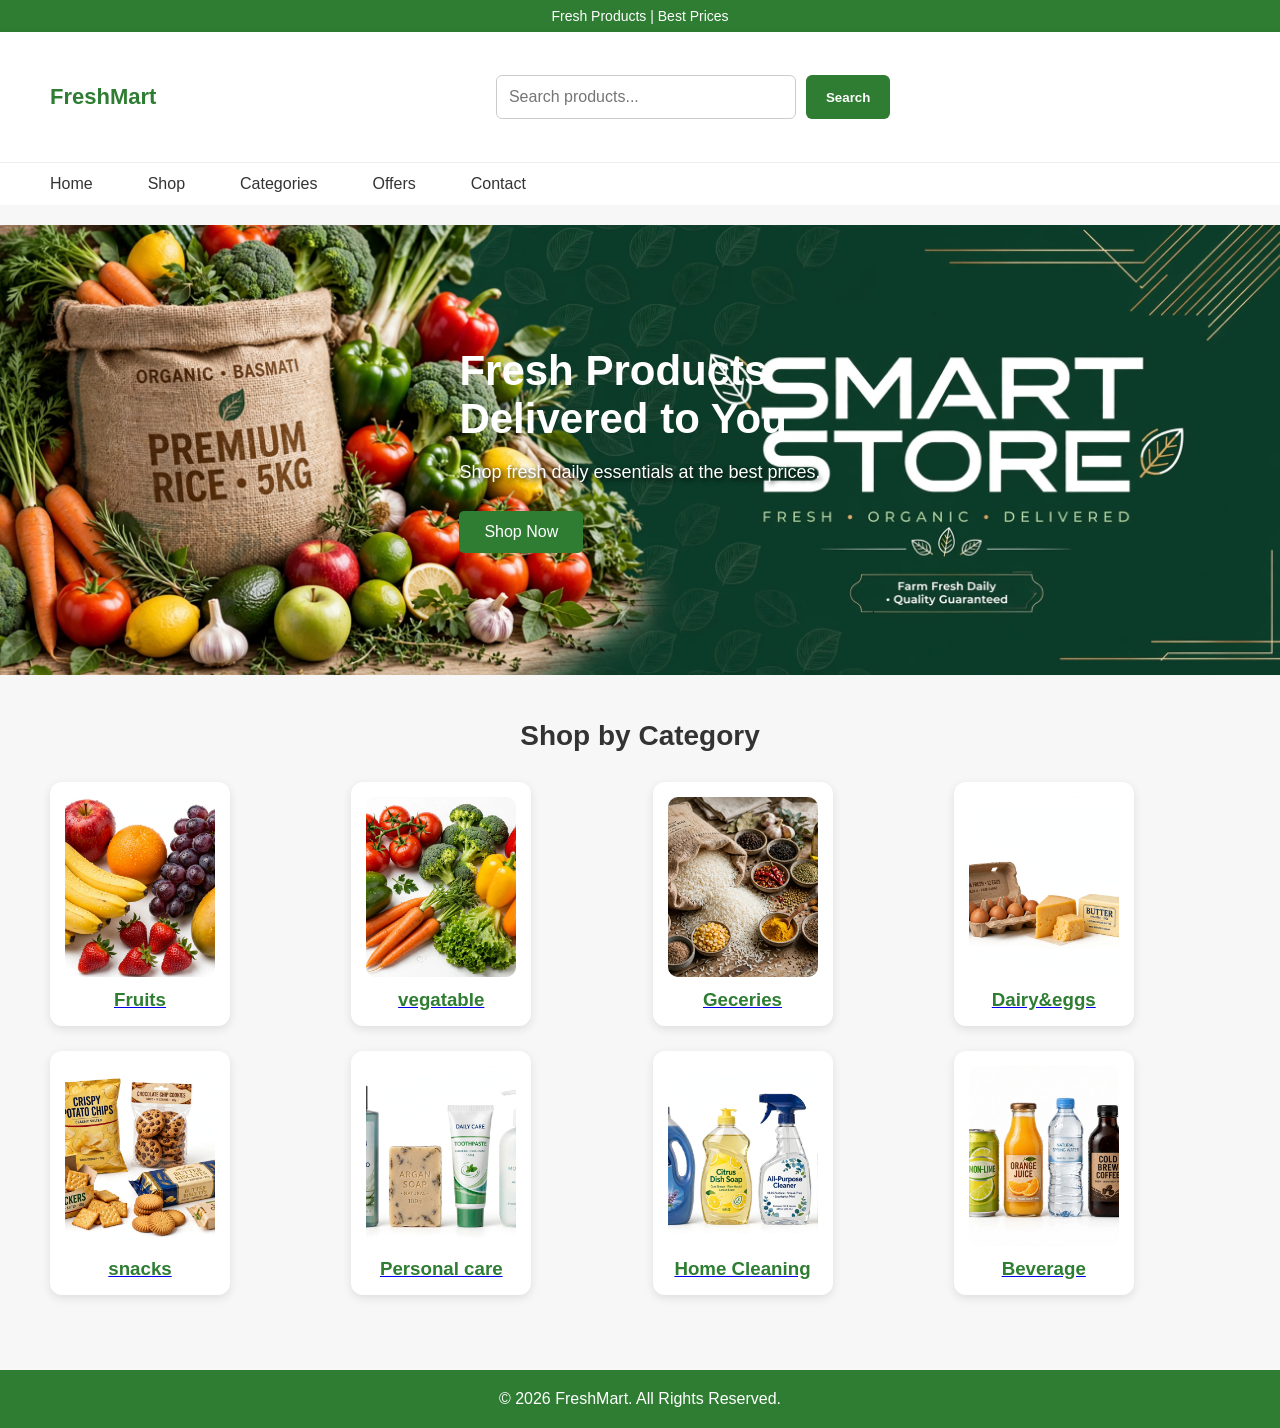
<file: index.html>
<!DOCTYPE html>
<html lang="en">

<head>
    <meta charset="UTF-8">
    <meta name="viewport" content="width=device-width, initial-scale=1.0">

    <title>FreshMart - Supermarket</title>

    <!-- CSS -->
    <link rel="stylesheet" href="style.css">
</head>

<body>

    <!-- Top Green Bar -->
    <div class="top-bar">
        Fresh Products | Best Prices
    </div>


    <!-- Header -->
    <header class="header">

        <div class="logo">
            FreshMart
        </div>

        <!-- Search -->
        <div class="search-box">
            <input type="text"
                   id="searchInput"
                   placeholder="Search products...">

            <button onclick="searchProduct()">
                Search
            </button>
        </div>

    </header>


    <!-- Navigation -->
    <nav class="navbar">

        <a href="index.html">Home</a>

        <a href="shop.html">Shop</a>

        <a href="product.html">Categories</a>

        <a href="offers.html">Offers</a>

        <a href="contact.html">Contact</a>

    </nav>


    <!-- Search Result -->
    <div id="searchResult"></div>


    <!-- Hero Section -->
    <section class="hero">

        <div class="hero-content">

            <h1>
                Fresh Products<br>
                Delivered to You
            </h1>

            <p>
                Shop fresh daily
                 essentials
                at the best prices.
            </p>

            <a href="shop.html" class="shop-btn">
                Shop Now
            </a>

        </div>

    </section>


    <!-- Shop By Category -->
    <section class="categories">
 <h2>
            Shop by Category
        </h2>
        <div class="category-container">

            <!-- Fruits -->
            <a href="fruits.html" class="category-card">

                <img src="./fruits.jpg"
                     alt="Fruits">

                <h3>Fruits</h3>

            </a>


            <!-- Vegetables -->
            <a href="vegatable.html" class="category-card">

                <img src="./veg.jpg"
                     alt="Vegetables">

                <h3>vegatable</h3>

            </a>


            <!-- Grocery -->
            <a   href="geoceries.html" class="category-card">

                <img src="./geoceries.jpg"
                     alt="Grocery">

                <h3>Geceries</h3>

            </a>


            <!-- Dairy -->
            <a href="dairyproducts.html"     class="category-card">

                <img src="./dairyprounts.jpg"
                     alt="Dairy Products">

                <h3>Dairy&eggs</h3>

            </a>
            <a  href="snacks.html" class="category-card">

                <img src="./snacks.jpg"
                     alt="kittchen Products">

                <h3>snacks</h3>

            </a>
            <a href="personalcare.html" class="category-card">

                <img src="./personal care.jpg"
                     alt="kittchen Products">

                <h3>Personal care</h3>

            </a>
            <a href="homecleaning.html" class="category-card">

                <img src="./home.jpg"
                     alt="kittchen Products">

                <h3>Home Cleaning</h3>

            </a>
            <a href="beverage.html" class="category-card">

                <img src="beverage.jpg"
                     alt="kittchen Products">

                <h3>Beverage</h3>

            </a>

        </div>


    </section>
    



    <!-- Footer -->
    <footer class="footer">

        <p>
            © 2026 FreshMart. All Rights Reserved.
        </p>

    </footer>


    <!-- JavaScript -->
    <script src="script.js"></script>

</body>

</html>
</file>
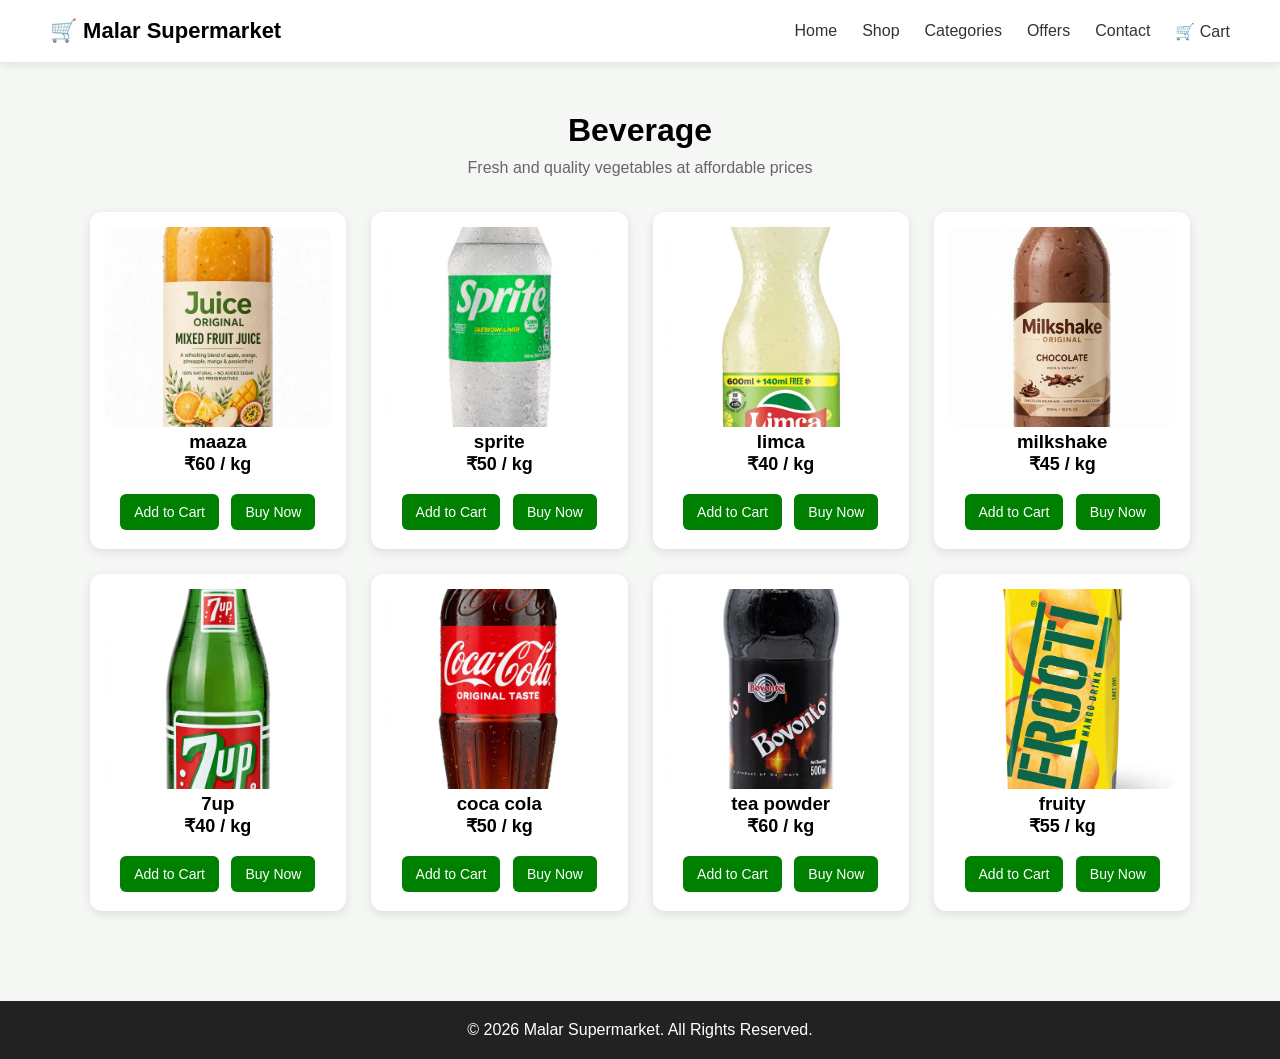
<file: beverage.html>
<!DOCTYPE html>
<html lang="en">

<head>
    <meta charset="UTF-8">
    <meta name="viewport" content="width=device-width, initial-scale=1.0">

    <title>Vegetables - Malar Supermarket</title>

    <link rel="stylesheet" href="vegatable.css">
</head>

<body>

    <!-- Navbar -->
    <header class="header">

        <div class="logo">
            🛒 Malar Supermarket
        </div>

        <nav>
            <a href="index.html">Home</a>
            <a href="shop.html">Shop</a>
            <a href="product.html">Categories</a>
            <a href="offers.html">Offers</a>
            <a href="contact.html">Contact</a>
            <a href="cart.html">🛒 Cart</a>
        </nav>

    </header>


    <!-- Page Title -->
    <section class="vegetable-section">

        <h1>Beverage
        </h1>

        <p class="subtitle">
            Fresh and quality vegetables at affordable prices
        </p>


        <!-- Products -->
        <div class="product-container">


            <!-- Carrot -->
            <div class="product-card">

                <img src="./maasa.jpg" alt="Carrot">

                <h3>maaza</h3>

                <p class="price">₹60 / kg</p>

                <button onclick="addToCart(this)">
                    Add to Cart
                </button>

                <button onclick="buyNow(this)">
                    Buy Now
                </button>

            </div>


            <!-- Tomato -->
            <div class="product-card">

                <img src="./sprite.jpg" alt="Tomato">

                <h3>sprite</h3>

                <p class="price">₹50 / kg</p>

                <button onclick="addToCart(this)">
                    Add to Cart
                </button>

                <button onclick="buyNow(this)">
                    Buy Now
                </button>

            </div>


            <!-- Potato -->
            <div class="product-card">

                <img src="./limca.jpg" alt="Potato">

                <h3>limca</h3>

                <p class="price">₹40 / kg</p>

                <button onclick="addToCart(this)">
                    Add to Cart
                </button>

                <button onclick="buyNow(this)">
                    Buy Now
                </button>

            </div>


            <!-- Onion -->
            <div class="product-card">

                <img src="./milkshake.jpg" alt="Onion">

                <h3>milkshake</h3>

                <p class="price">₹45 / kg</p>

                <button onclick="addToCart(this)">
                    Add to Cart
                </button>

                <button onclick="buyNow(this)">
                    Buy Now
                </button>

            </div>


            <!-- Cabbage -->
            <div class="product-card">

                <img src="./7up.jpg" alt="Cabbage">

                <h3>7up</h3>

                <p class="price">₹40 / kg</p>

                <button onclick="addToCart(this)">
                    Add to Cart
                </button>

                <button onclick="buyNow(this)">
                    Buy Now
                </button>

            </div>


            <!-- Brinjal -->
            <div class="product-card">

                <img src="./coco.jpg" alt="Brinjal">

                <h3>coca cola</h3>

                <p class="price">₹50 / kg</p>

                <button onclick="addToCart(this)">
                    Add to Cart
                </button>

                <button onclick="buyNow(this)">
                    Buy Now
                </button>

            </div>


            <!-- Lady's Finger -->
            <div class="product-card">

                <img src="./bovon.jpg" alt="Lady's Finger">

                <h3>tea powder</h3>

                <p class="price">₹60 / kg</p>

                <button onclick="addToCart(this)">
                    Add to Cart
                </button>

                <button onclick="buyNow(this)">
                    Buy Now
                </button>

            </div>


            <!-- Cauliflower -->
            <div class="product-card">

                <img src="./froot.jpg" alt="Cauliflower">

                <h3>fruity</h3>

                <p class="price">₹55 / kg</p>

                <button onclick="addToCart(this)">
                    Add to Cart
                </button>

                <button onclick="buyNow(this)">
                    Buy Now
                </button>

            </div>

        </div>

    </section>


    <!-- Footer -->
    <footer>
        <p>© 2026 Malar Supermarket. All Rights Reserved.</p>
    </footer>


    <!-- JavaScript -->
    <script src="script.js"></script>

</body>
</html>
</file>
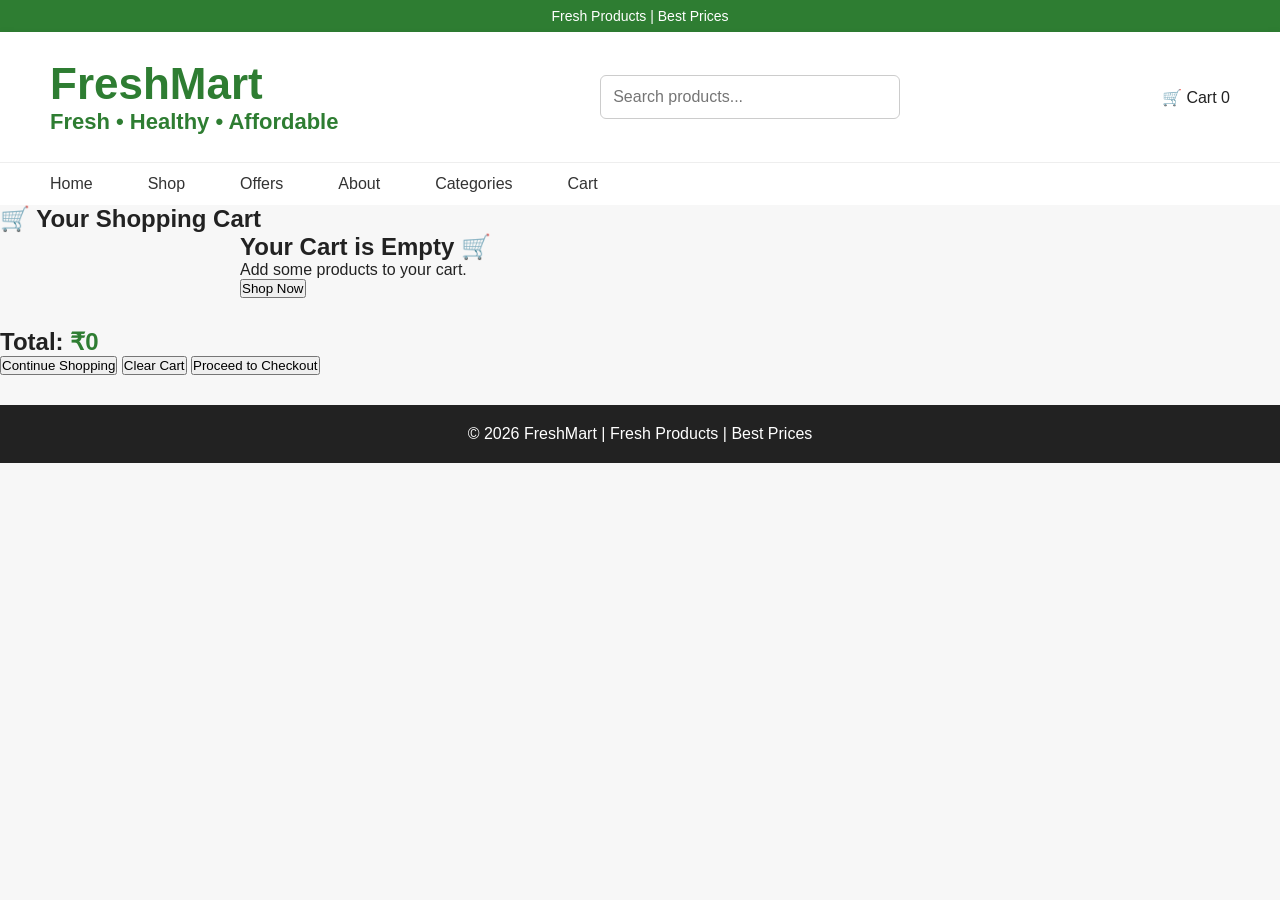
<file: cart.html>
<!DOCTYPE html>
<html lang="en">

<head>

    <meta charset="UTF-8">

    <meta name="viewport"
          content="width=device-width, initial-scale=1.0">

    <title>Cart - FreshMart</title>

    <link rel="stylesheet"
          href="style.css">

</head>


<body>


    <!-- TOP BAR -->

    <div class="top-bar">
        Fresh Products | Best Prices
    </div>



    <!-- HEADER -->

    <header class="header">

        <div class="logo">

            <h1>FreshMart</h1>

            <p>Fresh • Healthy • Affordable</p>

        </div>


        <div class="search-box">

            <input
                type="text"
                id="searchInput"
                placeholder="Search products..."
                onkeyup="searchProducts()">

        </div>


        <div class="cart-icon">

            🛒 Cart
            <span id="cartCount">0</span>

        </div>

    </header>



    <!-- NAVIGATION -->

    <nav class="navbar">

        <a href="index.html">Home</a>

        <a href="shop.html">Shop</a>

        <a href="offers.html">Offers</a>

        <a href="about.html">About</a>

        <a href="product.html">Categories</a>

        <a href="cart.html">Cart</a>

    </nav>



    <!-- CART SECTION -->

    <section class="cart-section">

        <h2>🛒 Your Shopping Cart</h2>


        <!-- PRODUCTS WILL COME HERE -->

        <div id="cartItems">

        </div>


        <!-- CART SUMMARY -->

        <div class="cart-summary">

            <h2>
                Total:
                <span id="cartTotal">₹0</span>
            </h2>


            <div class="cart-buttons">

                <button
                    onclick="shopNow()"
                    class="continue-shopping">

                    Continue Shopping

                </button>


                <button
                    onclick="clearCart()"
                    class="clear-cart">

                    Clear Cart

                </button>


                <button
                    onclick="checkout()"
                    class="checkout-btn">

                    Proceed to Checkout

                </button>

            </div>

        </div>

    </section>



    <!-- FOOTER -->

    <footer>

        <p>
            © 2026 FreshMart | Fresh Products | Best Prices
        </p>

    </footer>



    <!-- JAVASCRIPT -->

    <script src="script.js"></script>


</body>

</html>
</file>
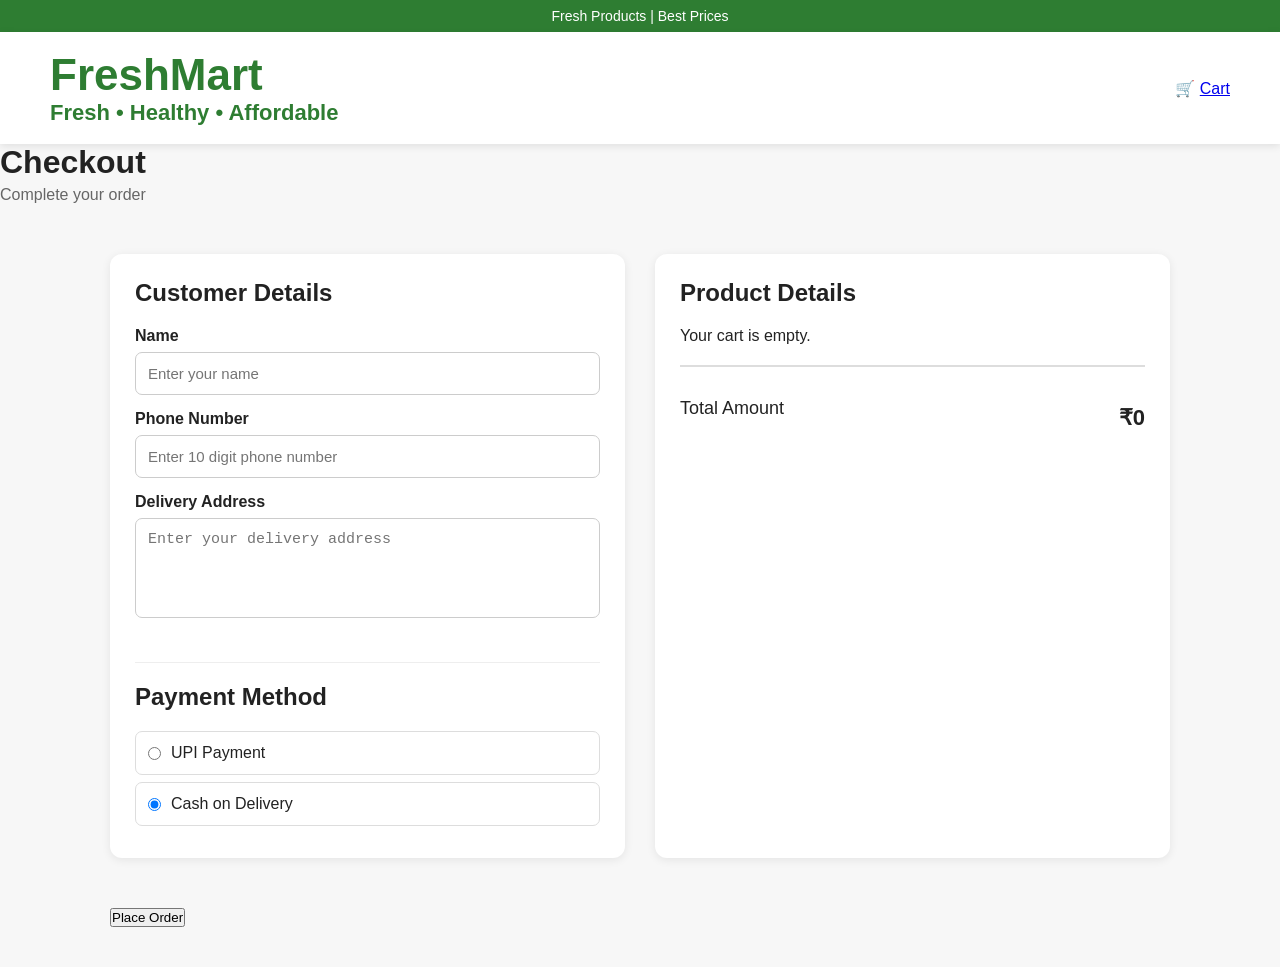
<file: checkout.html>
<!DOCTYPE html>
<html lang="en">

<head>

    <meta charset="UTF-8">

    <meta name="viewport"
          content="width=device-width, initial-scale=1.0">

    <title>Checkout - FreshMart</title>

    <link rel="stylesheet"
          href="style.css">

</head>

<body>

    <!-- TOP BAR -->
    <div class="top-bar">
        Fresh Products | Best Prices
    </div>


    <!-- HEADER -->
    <header class="header">

        <div class="logo">

            <h1>FreshMart</h1>

            <p>
                Fresh • Healthy • Affordable
            </p>

        </div>

        <div class="cart-link">

            🛒 <a href="cart.html">Cart</a>

        </div>

    </header>


    <!-- CHECKOUT TITLE -->
    <div class="checkout-title">

        <h1>Checkout</h1>

        <p>
            Complete your order
        </p>

    </div>


    <!-- CHECKOUT CONTAINER -->
    <div class="checkout-container">


        <!-- CUSTOMER DETAILS -->
        <div class="customer-details">

            <h2>
                Customer Details
            </h2>


            <!-- NAME -->
            <label for="customerName">
                Name
            </label>

            <input
                type="text"
                id="customerName"
                placeholder="Enter your name"
            >


            <!-- PHONE -->
            <label for="customerPhone">
                Phone Number
            </label>

            <input
                type="tel"
                id="customerPhone"
                placeholder="Enter 10 digit phone number"
                maxlength="10"
            >


            <!-- ADDRESS -->
            <label for="customerAddress">
                Delivery Address
            </label>

            <textarea
                id="customerAddress"
                placeholder="Enter your delivery address"
            ></textarea>


            <!-- PAYMENT -->
            <h2 class="payment-title">
                Payment Method
            </h2>


            <!-- UPI -->
            <label class="payment-option">

                <input
                    type="radio"
                    name="paymentMethod"
                    value="UPI"
                    onclick="showUPI()"
                >

                <span>
                    UPI Payment
                </span>

            </label>


            <!-- COD -->
            <label class="payment-option">

                <input
                    type="radio"
                    name="paymentMethod"
                    value="Cash on Delivery"
                    onclick="hideUPI()"
                    checked
                >

                <span>
                    Cash on Delivery
                </span>

            </label>


            <!-- UPI ID -->
            <div
                id="upiSection"
                class="upi-section"
                style="display: none;"
            >

                <label for="upiId">
                    UPI ID
                </label>

                <input
                    type="text"
                    id="upiId"
                    placeholder="example@upi"
                >

                <p class="upi-note">
                    Enter your UPI ID for payment.
                </p>

            </div>

        </div>


        <!-- ORDER SUMMARY -->
        <div class="order-summary">

            <h2>
                Product Details
            </h2>


            <div id="checkoutItems">
                <!-- Products displayed by JavaScript -->
            </div>


            <!-- TOTAL -->
            <div class="checkout-total-box">

                <span>
                    Total Amount
                </span>

                <strong id="checkoutTotal">
                    ₹0
                </strong>

            </div>

        </div>

    </div>


    <!-- PLACE ORDER -->
    <div class="place-order-section">

        <button
            type="button"
            onclick="placeOrder()"
        >
            Place Order
        </button>

    </div>


    <!-- JAVASCRIPT -->
    <script src="./script.js"></script>

</body>

</html>
</file>
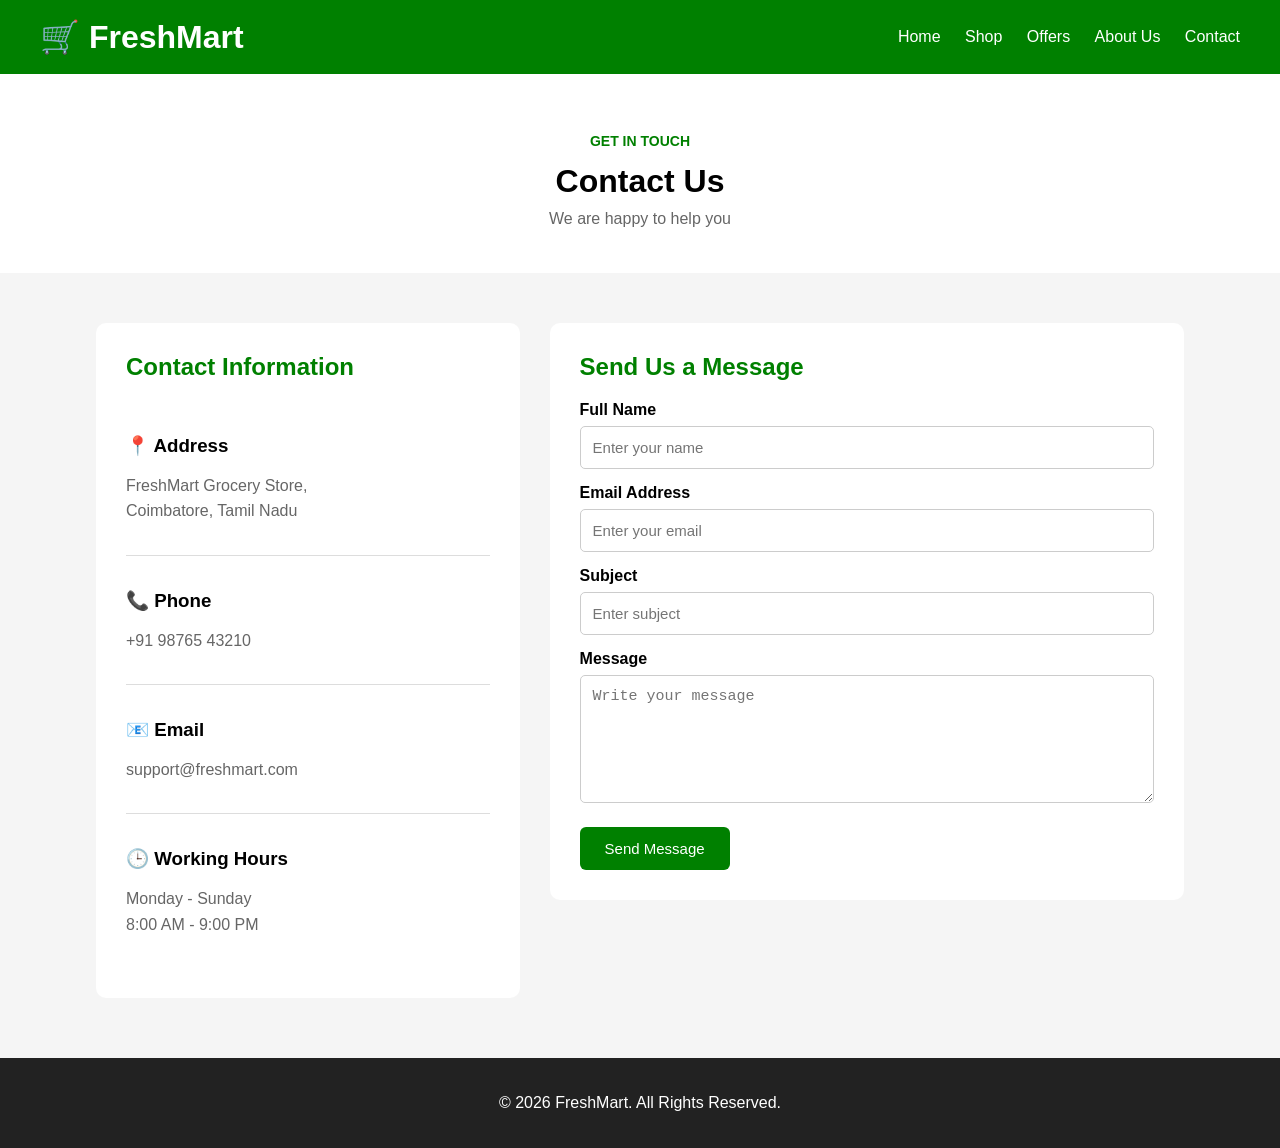
<file: contact.html>
<!DOCTYPE html>
<html lang="en">

<head>
    <meta charset="UTF-8">
    <meta name="viewport" content="width=device-width, initial-scale=1.0">

    <title>FreshMart - Contact Us</title>

    <link rel="stylesheet" href="contact.css">
</head>

<body>

    <!-- HEADER -->
    <header>

        <h1>🛒 FreshMart</h1>

        <nav>
            <a href="index.html">Home</a>
            <a href="shop.html">Shop</a>
            <a href="offers.html">Offers</a>
            <a href="about.html">About Us</a>
            <a href="contact.html">Contact</a>
        </nav>

    </header>


    <!-- PAGE TITLE -->
    <section class="contact-title">

        <p>GET IN TOUCH</p>

        <h2>Contact Us</h2>

        <span>We are happy to help you</span>

    </section>


    <!-- CONTACT CONTAINER -->
    <section class="contact-container">


        <!-- CONTACT INFORMATION -->
        <div class="contact-info">

            <h2>Contact Information</h2>

            <div class="info-box">

                <h3>📍 Address</h3>

                <p>
                    FreshMart Grocery Store,<br>
                    Coimbatore, Tamil Nadu
                </p>

            </div>


            <div class="info-box">

                <h3>📞 Phone</h3>

                <p>+91 98765 43210</p>

            </div>


            <div class="info-box">

                <h3>📧 Email</h3>

                <p>support@freshmart.com</p>

            </div>


            <div class="info-box">

                <h3>🕒 Working Hours</h3>

                <p>
                    Monday - Sunday<br>
                    8:00 AM - 9:00 PM
                </p>

            </div>

        </div>


        <!-- CONTACT FORM -->
        <div class="contact-form">

            <h2>Send Us a Message</h2>

            <form>

                <label>Full Name</label>

                <input
                    type="text"
                    placeholder="Enter your name"
                >


                <label>Email Address</label>

                <input
                    type="email"
                    placeholder="Enter your email"
                >


                <label>Subject</label>

                <input
                    type="text"
                    placeholder="Enter subject"
                >


                <label>Message</label>

                <textarea
                    rows="6"
                    placeholder="Write your message"
                ></textarea>


                <button type="submit">
                    Send Message
                </button>

            </form>

        </div>

    </section>


    <!-- FOOTER -->
    <footer>

        <p>
            © 2026 FreshMart. All Rights Reserved.
        </p>

    </footer>

</body>

</html>
</file>
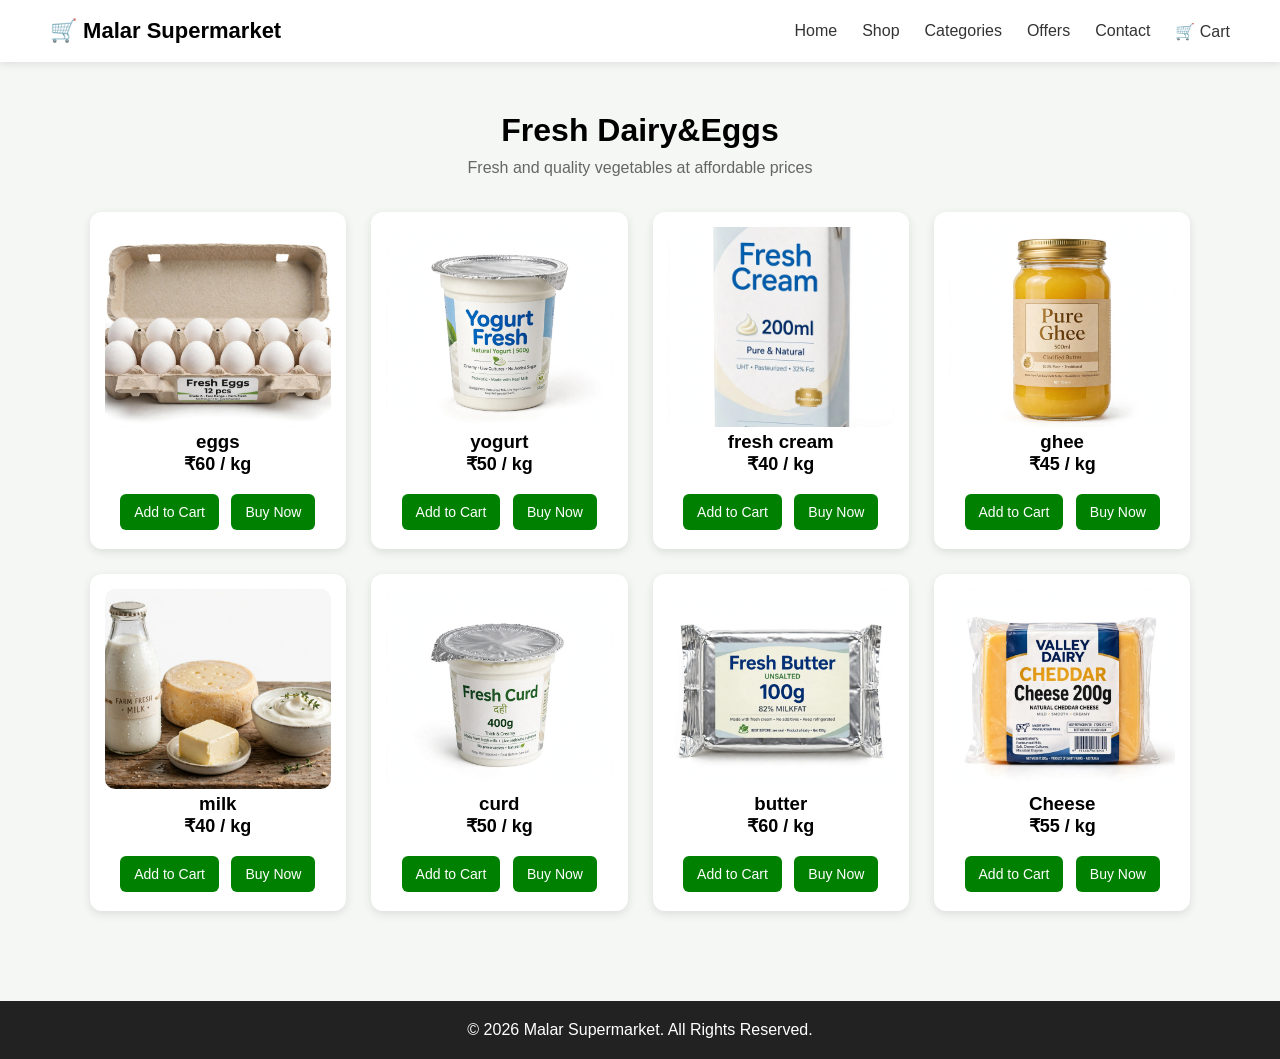
<file: dairyproducts.html>
<!DOCTYPE html>
<html lang="en">

<head>
    <meta charset="UTF-8">
    <meta name="viewport" content="width=device-width, initial-scale=1.0">

    <title>Vegetables - Malar Supermarket</title>

    <link rel="stylesheet" href="vegatable.css">
</head>

<body>

    <!-- Navbar -->
    <header class="header">

        <div class="logo">
            🛒 Malar Supermarket
        </div>

        <nav>
            <a href="index.html">Home</a>
            <a href="shop.html">Shop</a>
            <a href="product.html">Categories</a>
            <a href="offers.html">Offers</a>
            <a href="contact.html">Contact</a>
            <a href="cart.html">🛒 Cart</a>
        </nav>

    </header>


    <!-- Page Title -->
    <section class="vegetable-section">

        <h1>Fresh Dairy&Eggs</h1>

        <p class="subtitle">
            Fresh and quality vegetables at affordable prices
        </p>


        <!-- Products -->
        <div class="product-container">


            <!-- Carrot -->
            <div class="product-card">

                <img src="./eggs.jpg" alt="Carrot">

                <h3>eggs</h3>

                <p class="price">₹60 / kg</p>

                <button onclick="addToCart(this)">
                    Add to Cart
                </button>

                <button onclick="buyNow(this)">
                    Buy Now
                </button>

            </div>


            <!-- Tomato -->
            <div class="product-card">

                <img src="./yogurt.jpg" alt="Tomato">

                <h3>yogurt</h3>

                <p class="price">₹50 / kg</p>

                <button onclick="addToCart(this)">
                    Add to Cart
                </button>

                <button onclick="buyNow(this)">
                    Buy Now
                </button>

            </div>


            <!-- Potato -->
            <div class="product-card">

                <img src="./fream cream.jpg" alt="Potato">

                <h3>fresh cream</h3>

                <p class="price">₹40 / kg</p>

                <button onclick="addToCart(this)">
                    Add to Cart
                </button>

                <button onclick="buyNow(this)">
                    Buy Now
                </button>

            </div>


            <!-- Onion -->
            <div class="product-card">

                <img src="./ghee.jpg" alt="Onion">

                <h3>ghee</h3>

                <p class="price">₹45 / kg</p>

                <button onclick="addToCart(this)">
                    Add to Cart
                </button>

                <button onclick="buyNow(this)">
                    Buy Now
                </button>

            </div>


            <!-- Cabbage -->
            <div class="product-card">

                <img src="./milk.jpg" alt="Cabbage">

                <h3>milk</h3>

                <p class="price">₹40 / kg</p>

                <button onclick="addToCart(this)">
                    Add to Cart
                </button>

                <button onclick="buyNow(this)">
                    Buy Now
                </button>

            </div>


            <!-- Brinjal -->
            <div class="product-card">

                <img src="./curd.jpg" alt="Brinjal">

                <h3>curd</h3>

                <p class="price">₹50 / kg</p>

                <button onclick="addToCart(this)">
                    Add to Cart
                </button>

                <button onclick="buyNow(this)">
                    Buy Now
                </button>

            </div>


            <!-- Lady's Finger -->
            <div class="product-card">

                <img src="./butter.jpg" alt="Lady's Finger">

                <h3>butter</h3>

                <p class="price">₹60 / kg</p>

                <button onclick="addToCart(this)">
                    Add to Cart
                </button>

                <button onclick="buyNow(this)">
                    Buy Now
                </button>

            </div>


            <!-- Cauliflower -->
            <div class="product-card">

                <img src="./cheese.jpg" alt="Cauliflower">

                <h3>Cheese</h3>

                <p class="price">₹55 / kg</p>

                <button onclick="addToCart(this)">
                    Add to Cart
                </button>

                <button onclick="buyNow(this)">
                    Buy Now
                </button>

            </div>

        </div>

    </section>


    <!-- Footer -->
    <footer>
        <p>© 2026 Malar Supermarket. All Rights Reserved.</p>
    </footer>


    <!-- JavaScript -->
    <script src="script.js"></script>

</body>
</html>
</file>
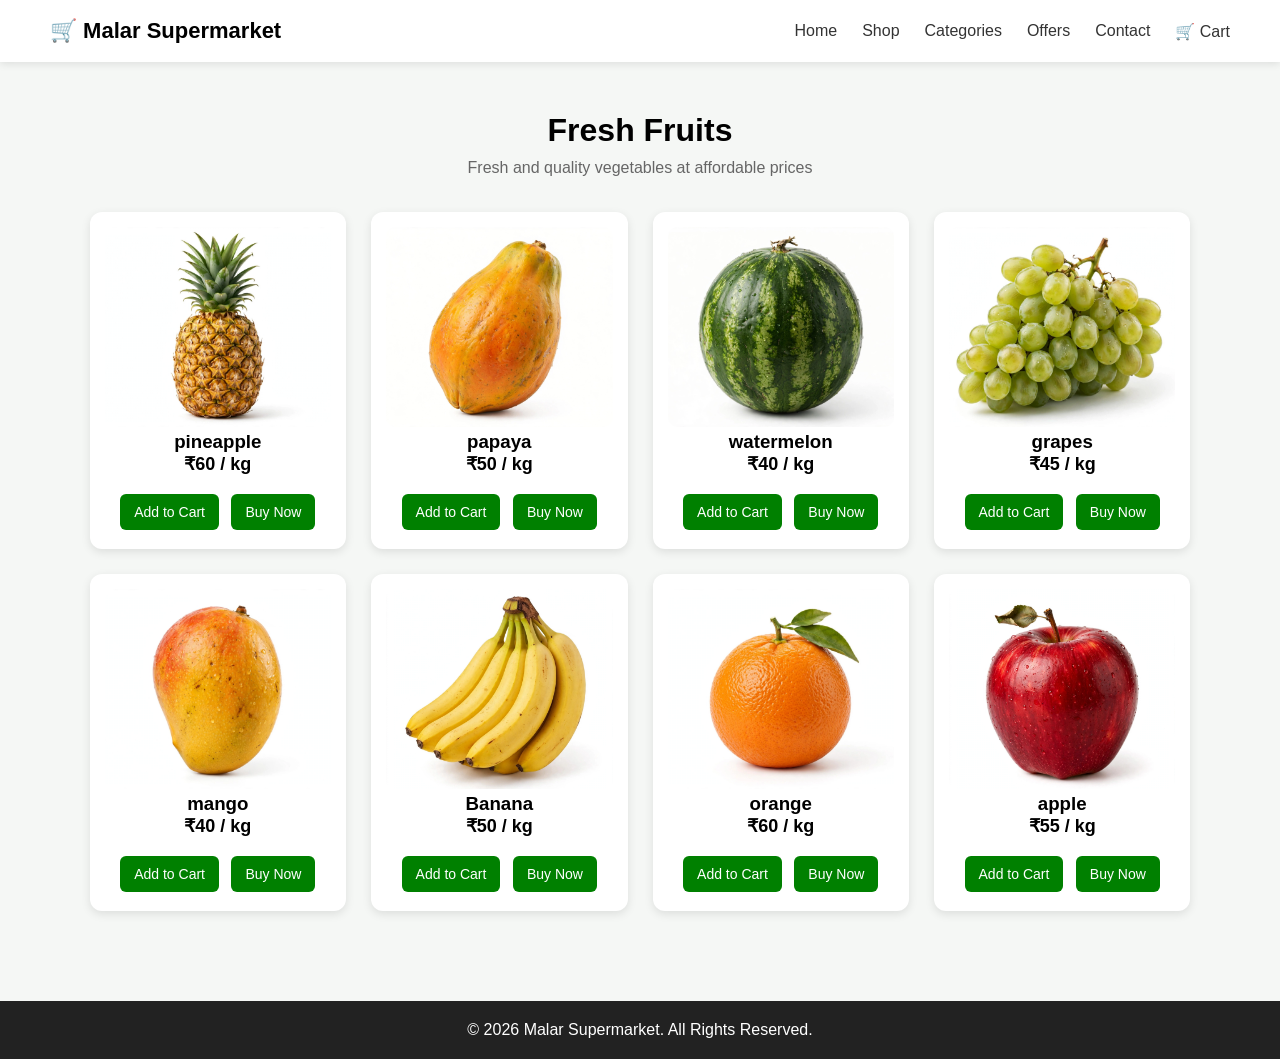
<file: fruits.html>
<!DOCTYPE html>
<html lang="en">

<head>
    <meta charset="UTF-8">
    <meta name="viewport" content="width=device-width, initial-scale=1.0">

    <title>Vegetables - Malar Supermarket</title>

    <link rel="stylesheet" href="vegatable.css">
</head>

<body>

    <!-- Navbar -->
    <header class="header">

        <div class="logo">
            🛒 Malar Supermarket
        </div>

        <nav>
            <a href="index.html">Home</a>
            <a href="shop.html">Shop</a>
            <a href="product.html">Categories</a>
            <a href="offers.html">Offers</a>
            <a href="contact.html">Contact</a>
            <a href="cart.html">🛒 Cart</a>
        </nav>

    </header>


    <!-- Page Title -->
    <section class="vegetable-section">

        <h1>Fresh Fruits</h1>

        <p class="subtitle">
            Fresh and quality vegetables at affordable prices
        </p>


        <!-- Products -->
        <div class="product-container">


            <!-- Carrot -->
            <div class="product-card">

                <img src="pineapple.jpg" alt="Carrot">

                <h3>pineapple</h3>

                <p class="price">₹60 / kg</p>

                <button onclick="addToCart(this)">
                    Add to Cart
                </button>

                <button onclick="buyNow(this)">
                    Buy Now
                </button>

            </div>


            <!-- Tomato -->
            <div class="product-card">

                <img src="papaya.jpg" alt="Tomato">

                <h3>papaya</h3>

                <p class="price">₹50 / kg</p>

                <button onclick="addToCart(this)">
                    Add to Cart
                </button>

                <button onclick="buyNow(this)">
                    Buy Now
                </button>

            </div>


            <!-- Potato -->
            <div class="product-card">

                <img src="watermelon.jpg" alt="Potato">

                <h3>watermelon</h3>

                <p class="price">₹40 / kg</p>

                <button onclick="addToCart(this)">
                    Add to Cart
                </button>

                <button onclick="buyNow(this)">
                    Buy Now
                </button>

            </div>


            <!-- Onion -->
            <div class="product-card">

                <img src="grapes.jpg" alt="Onion">

                <h3>grapes</h3>

                <p class="price">₹45 / kg</p>

                <button onclick="addToCart(this)">
                    Add to Cart
                </button>

                <button onclick="buyNow(this)">
                    Buy Now
                </button>

            </div>


            <!-- Cabbage -->
            <div class="product-card">

                <img src="mango.jpg" alt="Cabbage">

                <h3>mango</h3>

                <p class="price">₹40 / kg</p>

                <button onclick="addToCart(this)">
                    Add to Cart
                </button>

                <button onclick="buyNow(this)">
                    Buy Now
                </button>

            </div>


            <!-- Brinjal -->
            <div class="product-card">

                <img src="banana.jpg" alt="Brinjal">

                <h3>Banana</h3>

                <p class="price">₹50 / kg</p>

                <button onclick="addToCart(this)">
                    Add to Cart
                </button>

                <button onclick="buyNow(this)">
                    Buy Now
                </button>

            </div>


            <!-- Lady's Finger -->
            <div class="product-card">

                <img src="orange.jpg" alt="Lady's Finger">

                <h3>orange</h3>

                <p class="price">₹60 / kg</p>

                <button onclick="addToCart(this)">
                    Add to Cart
                </button>

                <button onclick="buyNow(this)">
                    Buy Now
                </button>

            </div>


            <!-- Cauliflower -->
            <div class="product-card">

                <img src="apple.jpg" alt="Cauliflower">

                <h3>apple</h3>

                <p class="price">₹55 / kg</p>

                <button onclick="addToCart(this)">
                    Add to Cart
                </button>

                <button onclick="buyNow(this)">
                    Buy Now
                </button>

            </div>

        </div>

    </section>


    <!-- Footer -->
    <footer>
        <p>© 2026 Malar Supermarket. All Rights Reserved.</p>
    </footer>


    <!-- JavaScript -->
    <script src="script.js"></script>

</body>
</html>
</file>
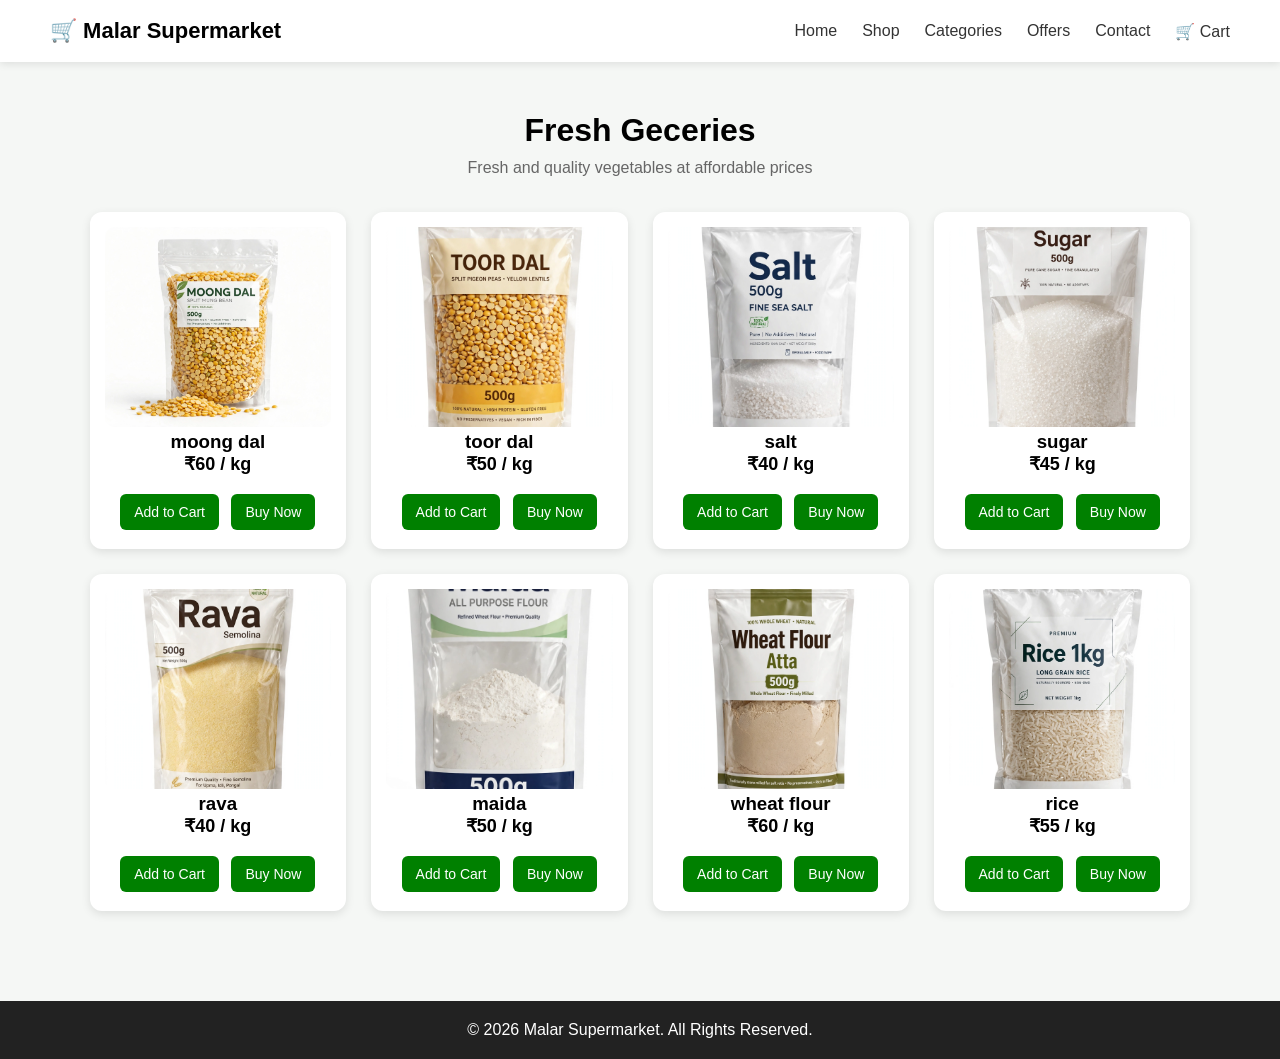
<file: geoceries.html>
<!DOCTYPE html>
<html lang="en">

<head>
    <meta charset="UTF-8">
    <meta name="viewport" content="width=device-width, initial-scale=1.0">

    <title>Vegetables - Malar Supermarket</title>

    <link rel="stylesheet" href="vegatable.css">
</head>

<body>

    <!-- Navbar -->
    <header class="header">

        <div class="logo">
            🛒 Malar Supermarket
        </div>

        <nav>
            <a href="index.html">Home</a>
            <a href="shop.html">Shop</a>
            <a href="product.html">Categories</a>
            <a href="offers.html">Offers</a>
            <a href="contact.html">Contact</a>
            <a href="cart.html">🛒 Cart</a>
        </nav>

    </header>


    <!-- Page Title -->
    <section class="vegetable-section">

        <h1>Fresh Geceries</h1>

        <p class="subtitle">
            Fresh and quality vegetables at affordable prices
        </p>


        <!-- Products -->
        <div class="product-container">


            <!-- Carrot -->
            <div class="product-card">

                <img src="moorng.jpg" alt="Carrot">

                <h3>moong dal</h3>

                <p class="price">₹60 / kg</p>

                <button onclick="addToCart(this)">
                    Add to Cart
                </button>

                <button onclick="buyNow(this)">
                    Buy Now
                </button>

            </div>


            <!-- Tomato -->
            <div class="product-card">

                <img src="tool dal.jpg" alt="Tomato">

                <h3>toor dal</h3>

                <p class="price">₹50 / kg</p>

                <button onclick="addToCart(this)">
                    Add to Cart
                </button>

                <button onclick="buyNow(this)">
                    Buy Now
                </button>

            </div>


            <!-- Potato -->
            <div class="product-card">

                <img src="salt.jpg" alt="Potato">

                <h3>salt</h3>

                <p class="price">₹40 / kg</p>

                <button onclick="addToCart(this)">
                    Add to Cart
                </button>

                <button onclick="buyNow(this)">
                    Buy Now
                </button>

            </div>


            <!-- Onion -->
            <div class="product-card">

                <img src="sugar.jpg" alt="Onion">

                <h3>sugar</h3>

                <p class="price">₹45 / kg</p>

                <button onclick="addToCart(this)">
                    Add to Cart
                </button>

                <button onclick="buyNow(this)">
                    Buy Now
                </button>

            </div>


            <!-- Cabbage -->
            <div class="product-card">

                <img src="rava.jpg" alt="Cabbage">

                <h3>rava</h3>

                <p class="price">₹40 / kg</p>

                <button onclick="addToCart(this)">
                    Add to Cart
                </button>

                <button onclick="buyNow(this)">
                    Buy Now
                </button>

            </div>


            <!-- Brinjal -->
            <div class="product-card">

                <img src="maida.jpg" alt="Brinjal">

                <h3>maida</h3>

                <p class="price">₹50 / kg</p>

                <button onclick="addToCart(this)">
                    Add to Cart
                </button>

                <button onclick="buyNow(this)">
                    Buy Now
                </button>

            </div>


            <!-- Lady's Finger -->
            <div class="product-card">

                <img src="wheat.jpg" alt="Lady's Finger">

                <h3>wheat flour</h3>

                <p class="price">₹60 / kg</p>

                <button onclick="addToCart(this)">
                    Add to Cart
                </button>

                <button onclick="buyNow(this)">
                    Buy Now
                </button>

            </div>


            <!-- Cauliflower -->
            <div class="product-card">

                <img src="rice.jpg" alt="Cauliflower">

                <h3>rice</h3>

                <p class="price">₹55 / kg</p>

                <button onclick="addToCart(this)">
                    Add to Cart
                </button>

                <button onclick="buyNow(this)">
                    Buy Now
                </button>

            </div>

        </div>

    </section>


    <!-- Footer -->
    <footer>
        <p>© 2026 Malar Supermarket. All Rights Reserved.</p>
    </footer>


    <!-- JavaScript -->
    <script src="script.js"></script>

</body>
</html>
</file>
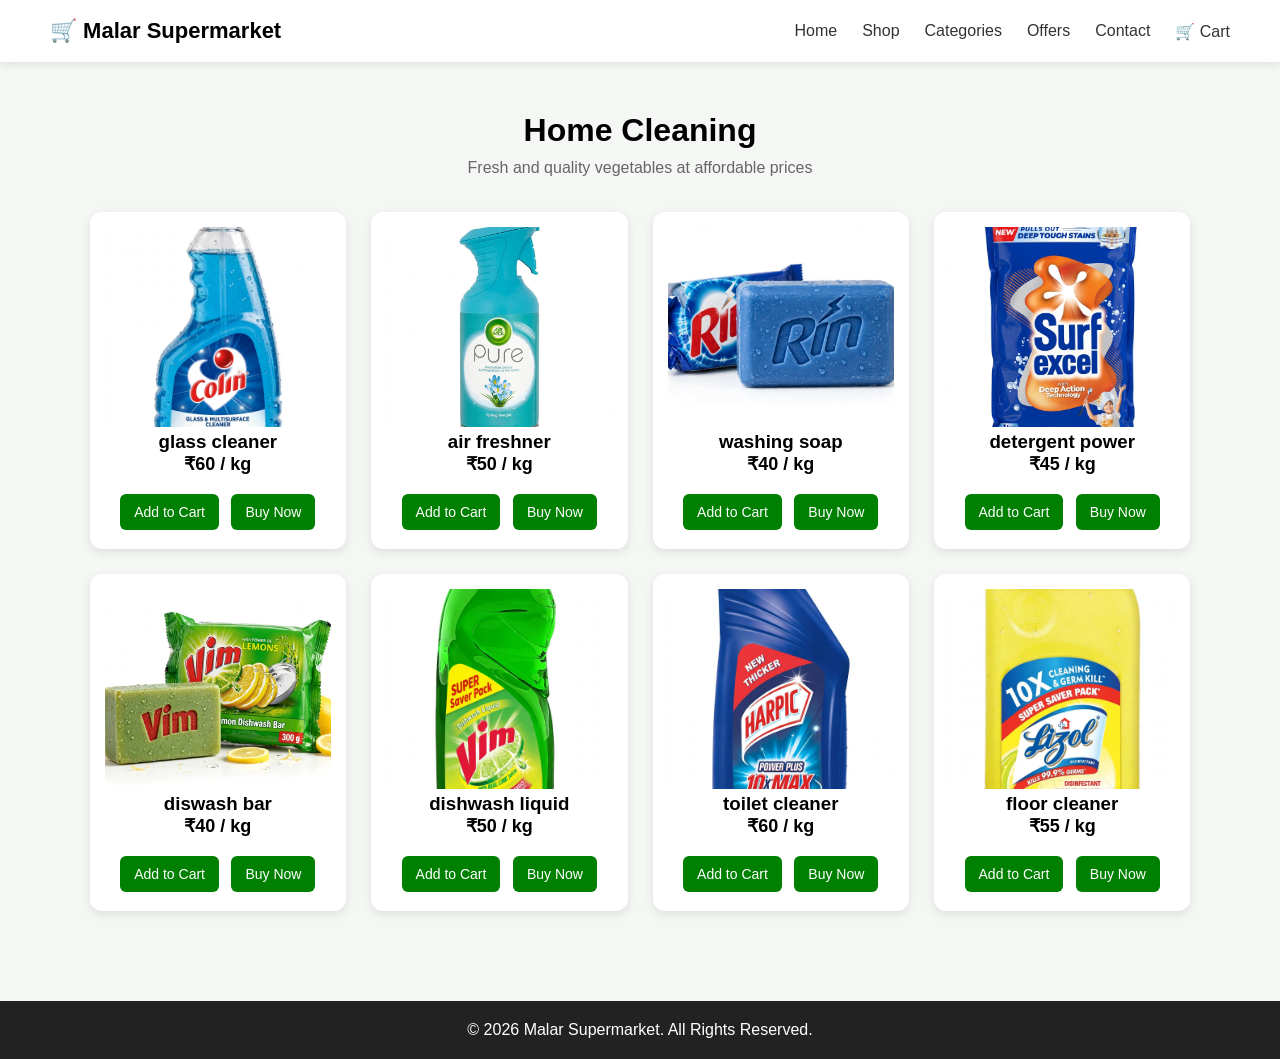
<file: homecleaning.html>
<!DOCTYPE html>
<html lang="en">

<head>
    <meta charset="UTF-8">
    <meta name="viewport" content="width=device-width, initial-scale=1.0">

    <title>Vegetables - Malar Supermarket</title>

    <link rel="stylesheet" href="vegatable.css">
</head>

<body>

    <!-- Navbar -->
    <header class="header">

        <div class="logo">
            🛒 Malar Supermarket
        </div>

        <nav>
            <a href="index.html">Home</a>
            <a href="shop.html">Shop</a>
            <a href="product.html">Categories</a>
            <a href="offers.html">Offers</a>
            <a href="contact.html">Contact</a>
            <a href="cart.html">🛒 Cart</a>
        </nav>

    </header>


    <!-- Page Title -->
    <section class="vegetable-section">

        <h1>Home Cleaning</h1>

        <p class="subtitle">
            Fresh and quality vegetables at affordable prices
        </p>


        <!-- Products -->
        <div class="product-container">


            <!-- Carrot -->
            <div class="product-card">

                <img src="glass cleaner.jpg" alt="Carrot">

                <h3>glass cleaner</h3>

                <p class="price">₹60 / kg</p>

                <button onclick="addToCart(this)">
                    Add to Cart
                </button>

                <button onclick="buyNow(this)">
                    Buy Now
                </button>

            </div>


            <!-- Tomato -->
            <div class="product-card">

                <img src="air fr.jpg" alt="Tomato">

                <h3>air freshner</h3>

                <p class="price">₹50 / kg</p>

                <button onclick="addToCart(this)">
                    Add to Cart
                </button>

                <button onclick="buyNow(this)">
                    Buy Now
                </button>

            </div>


            <!-- Potato -->
            <div class="product-card">

                <img src="washing soap.jpg" alt="Potato">

                <h3>washing soap</h3>

                <p class="price">₹40 / kg</p>

                <button onclick="addToCart(this)">
                    Add to Cart
                </button>

                <button onclick="buyNow(this)">
                    Buy Now
                </button>

            </div>


            <!-- Onion -->
            <div class="product-card">

                <img src="detergent power.jpg" alt="Onion">

                <h3>detergent power</h3>

                <p class="price">₹45 / kg</p>

                <button onclick="addToCart(this)">
                    Add to Cart
                </button>

                <button onclick="buyNow(this)">
                    Buy Now
                </button>

            </div>


            <!-- Cabbage -->
            <div class="product-card">

                <img src="diswa.jpg" alt="Cabbage">

                <h3>diswash bar</h3>

                <p class="price">₹40 / kg</p>

                <button onclick="addToCart(this)">
                    Add to Cart
                </button>

                <button onclick="buyNow(this)">
                    Buy Now
                </button>

            </div>


            <!-- Brinjal -->
            <div class="product-card">

                <img src="diswa li.jpg" alt="Brinjal">

                <h3>dishwash liquid</h3>

                <p class="price">₹50 / kg</p>

                <button onclick="addToCart(this)">
                    Add to Cart
                </button>

                <button onclick="buyNow(this)">
                    Buy Now
                </button>

            </div>


            <!-- Lady's Finger -->
            <div class="product-card">

                <img src="toilet cl.jpg" alt="Lady's Finger">

                <h3>toilet cleaner</h3>

                <p class="price">₹60 / kg</p>

                <button onclick="addToCart(this)">
                    Add to Cart
                </button>

                <button onclick="buyNow(this)">
                    Buy Now
                </button>

            </div>


            <!-- Cauliflower -->
            <div class="product-card">

                <img src="floor.jpg" alt="Cauliflower">

                <h3>floor cleaner</h3>

                <p class="price">₹55 / kg</p>

                <button onclick="addToCart(this)">
                    Add to Cart
                </button>

                <button onclick="buyNow(this)">
                    Buy Now
                </button>

            </div>

        </div>

    </section>


    <!-- Footer -->
    <footer>
        <p>© 2026 Malar Supermarket. All Rights Reserved.</p>
    </footer>


    <!-- JavaScript -->
    <script src="script.js"></script>

</body>
</html>
</file>
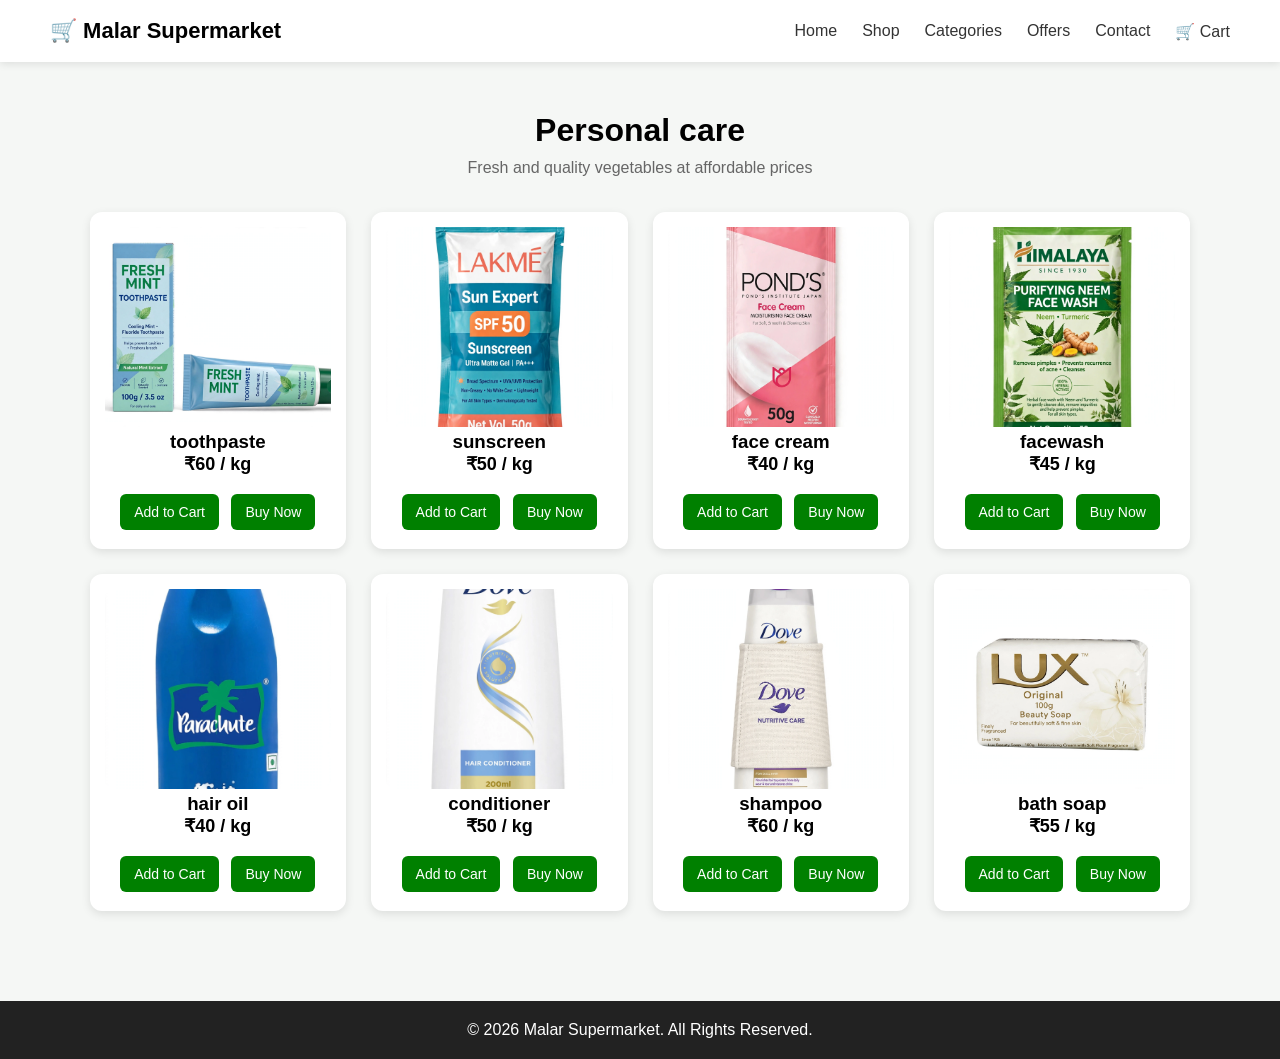
<file: personalcare.html>
<!DOCTYPE html>
<html lang="en">

<head>
    <meta charset="UTF-8">
    <meta name="viewport" content="width=device-width, initial-scale=1.0">

    <title>Vegetables - Malar Supermarket</title>

    <link rel="stylesheet" href="vegatable.css">
</head>

<body>

    <!-- Navbar -->
    <header class="header">

        <div class="logo">
            🛒 Malar Supermarket
        </div>

        <nav>
            <a href="index.html">Home</a>
            <a href="shop.html">Shop</a>
            <a href="product.html">Categories</a>
            <a href="offers.html">Offers</a>
            <a href="contact.html">Contact</a>
            <a href="cart.html">🛒 Cart</a>
        </nav>

    </header>


    <!-- Page Title -->
    <section class="vegetable-section">

        <h1>Personal care</h1>

        <p class="subtitle">
            Fresh and quality vegetables at affordable prices
        </p>


        <!-- Products -->
        <div class="product-container">


            <!-- Carrot -->
            <div class="product-card">

                <img src="toothpaste.jpg" alt="Carrot">

                <h3>toothpaste</h3>

                <p class="price">₹60 / kg</p>

                <button onclick="addToCart(this)">
                    Add to Cart
                </button>

                <button onclick="buyNow(this)">
                    Buy Now
                </button>

            </div>


            <!-- Tomato -->
            <div class="product-card">

                <img src="sunscreen.jpg" alt="Tomato">

                <h3>sunscreen</h3>

                <p class="price">₹50 / kg</p>

                <button onclick="addToCart(this)">
                    Add to Cart
                </button>

                <button onclick="buyNow(this)">
                    Buy Now
                </button>

            </div>


            <!-- Potato -->
            <div class="product-card">

                <img src="face cream.jpg" alt="Potato">

                <h3>face cream</h3>

                <p class="price">₹40 / kg</p>

                <button onclick="addToCart(this)">
                    Add to Cart
                </button>

                <button onclick="buyNow(this)">
                    Buy Now
                </button>

            </div>


            <!-- Onion -->
            <div class="product-card">

                <img src="facewash.jpg" alt="Onion">

                <h3>facewash</h3>

                <p class="price">₹45 / kg</p>

                <button onclick="addToCart(this)">
                    Add to Cart
                </button>

                <button onclick="buyNow(this)">
                    Buy Now
                </button>

            </div>


            <!-- Cabbage -->
            <div class="product-card">

                <img src="hair oil.jpg" alt="Cabbage">

                <h3>hair oil</h3>

                <p class="price">₹40 / kg</p>

                <button onclick="addToCart(this)">
                    Add to Cart
                </button>

                <button onclick="buyNow(this)">
                    Buy Now
                </button>

            </div>


            <!-- Brinjal -->
            <div class="product-card">

                <img src="conditoina.jpg" alt="Brinjal">

                <h3>conditioner</h3>

                <p class="price">₹50 / kg</p>

                <button onclick="addToCart(this)">
                    Add to Cart
                </button>

                <button onclick="buyNow(this)">
                    Buy Now
                </button>

            </div>


            <!-- Lady's Finger -->
            <div class="product-card">

                <img src="shampoo.jpg" alt="Lady's Finger">

                <h3>shampoo</h3>

                <p class="price">₹60 / kg</p>

                <button onclick="addToCart(this)">
                    Add to Cart
                </button>

                <button onclick="buyNow(this)">
                    Buy Now
                </button>

            </div>


            <!-- Cauliflower -->
            <div class="product-card">

                <img src="soap.jpg" alt="Cauliflower">

                <h3>bath soap</h3>

                <p class="price">₹55 / kg</p>

                <button onclick="addToCart(this)">
                    Add to Cart
                </button>

                <button onclick="buyNow(this)">
                    Buy Now
                </button>

            </div>

        </div>

    </section>


    <!-- Footer -->
    <footer>
        <p>© 2026 Malar Supermarket. All Rights Reserved.</p>
    </footer>


    <!-- JavaScript -->
    <script src="script.js"></script>

</body>
</html>
</file>
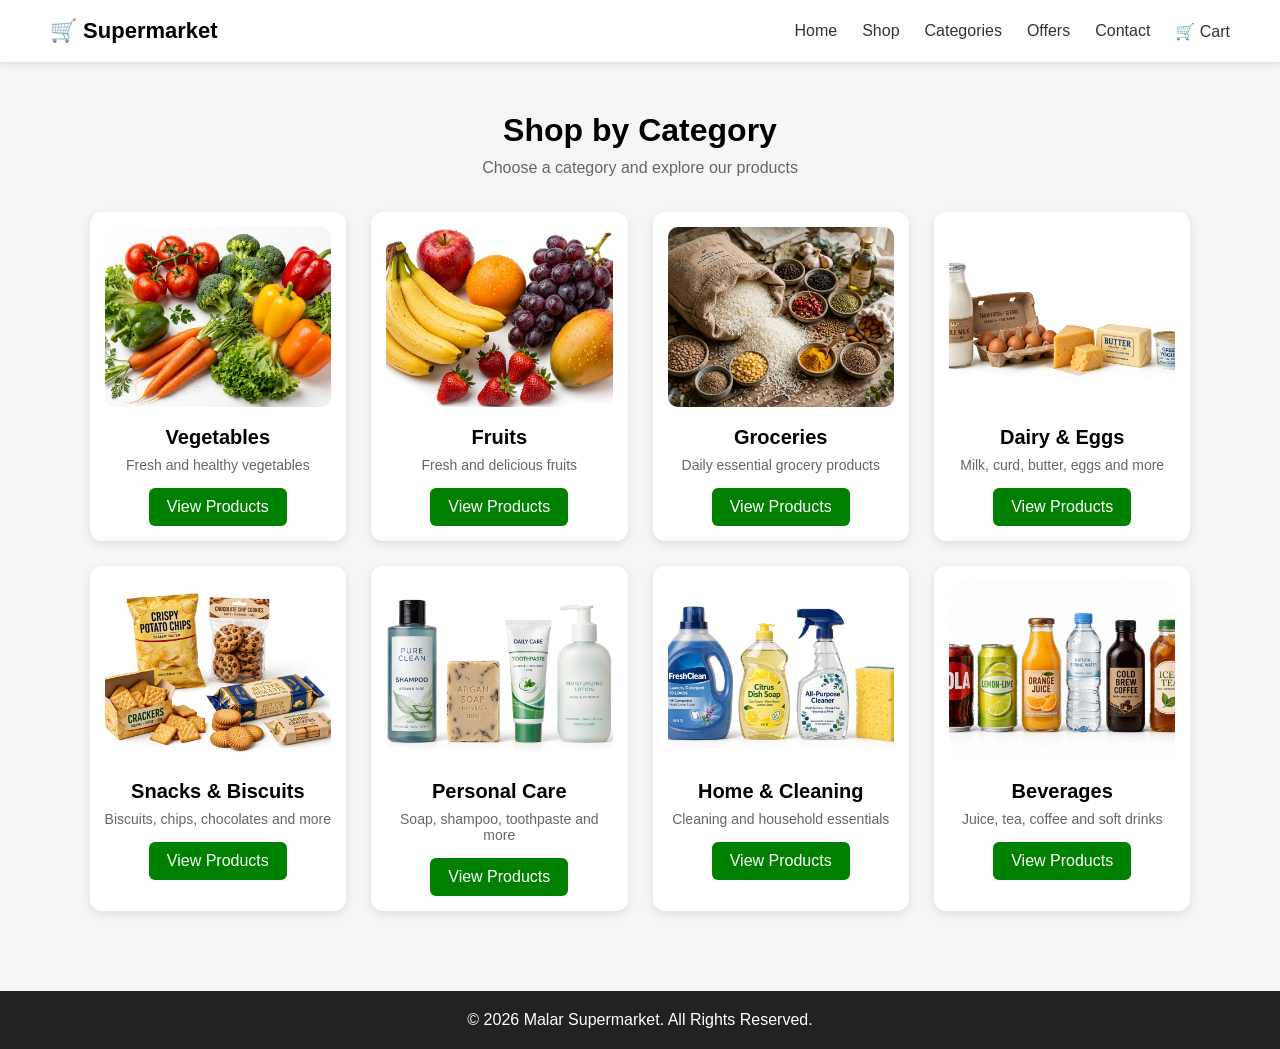
<file: product.html>
<!DOCTYPE html>
<html lang="en">
<head>
    <meta charset="UTF-8">
    <meta name="viewport" content="width=device-width, initial-scale=1.0">

    <title>Categories - Malar Supermarket</title>

    <link rel="stylesheet" href="category.css">
</head>

<body>

    <!-- Navbar -->
    <header class="header">

        <div class="logo">
            🛒  Supermarket
        </div>

        <nav>
            <a href="index.html">Home</a>
            <a href="shop.html">Shop</a>
            <a href="product.html" >Categories</a>
            <a href="offers.html">Offers</a>
            <a href="contact.html">Contact</a>
            <a href="cart.html">🛒 Cart</a>
        </nav>

    </header>


    <!-- Categories Section -->
    <section class="categories-section">

        <h1>Shop by Category</h1>

        <p class="subtitle">
            Choose a category and explore our products
        </p>


        <div class="category-container">

            <!-- Vegetables -->
            <div class="category-card">

                <img src="veg.jpg" alt="Vegetables">

                <h2>Vegetables</h2>

                <p>Fresh and healthy vegetables</p>

                <a href="vegatable.html" class="view-btn">
                    View Products
                </a>

            </div>


            <!-- Fruits -->
            <div class="category-card">

                <img src="fruits.jpg" alt="Fruits">

                <h2>Fruits</h2>

                <p>Fresh and delicious fruits</p>

                <a href="fruits.html" class="view-btn">
                    View Products
                </a>

            </div>


            <!-- Groceries -->
            <div class="category-card">

                <img src="geoceries.jpg" alt="Groceries">

                <h2>Groceries</h2>

                <p>Daily essential grocery products</p>

                <a href="geoceries.html" class="view-btn">
                    View Products
                </a>

            </div>


            <!-- Dairy -->
            <div class="category-card">

                <img src="dairyprounts.jpg" alt="Dairy Products">

                <h2>Dairy & Eggs</h2>

                <p>Milk, curd, butter, eggs and more</p>

                <a href="dairyproducts.html" class="view-btn">
                    View Products
                </a>

            </div>


            <!-- Snacks -->
            <div class="category-card">

                <img src="snacks.jpg" alt="Snacks">

                <h2>Snacks & Biscuits</h2>

                <p>Biscuits, chips, chocolates and more</p>

                <a href="snacks.html" class="view-btn">
                    View Products
                </a>

            </div>


            <!-- Personal Care -->
            <div class="category-card">

                <img src="personal care.jpg" alt="Personal Care">

                <h2>Personal Care</h2>

                <p>Soap, shampoo, toothpaste and more</p>

                <a href="personalcare.html" class="view-btn">
                    View Products
                </a>

            </div>


            <!-- Cleaning -->
            <div class="category-card">

                <img src="home.jpg" alt="Cleaning Products">

                <h2>Home & Cleaning</h2>

                <p>Cleaning and household essentials</p>

                <a href="homecleaning.html" class="view-btn">
                    View Products
                </a>

            </div>


            <!-- Beverages -->
            <div class="category-card">

                <img src="beverage.jpg" alt="Beverages">

                <h2>Beverages</h2>

                <p>Juice, tea, coffee and soft drinks</p>

                <a href="beverage.html" class="view-btn">
                    View Products
                </a>

            </div>

        </div>

    </section>


    <!-- Footer -->
    <footer>

        <p>© 2026 Malar Supermarket. All Rights Reserved.</p>

    </footer>

</body>
</html>
</file>
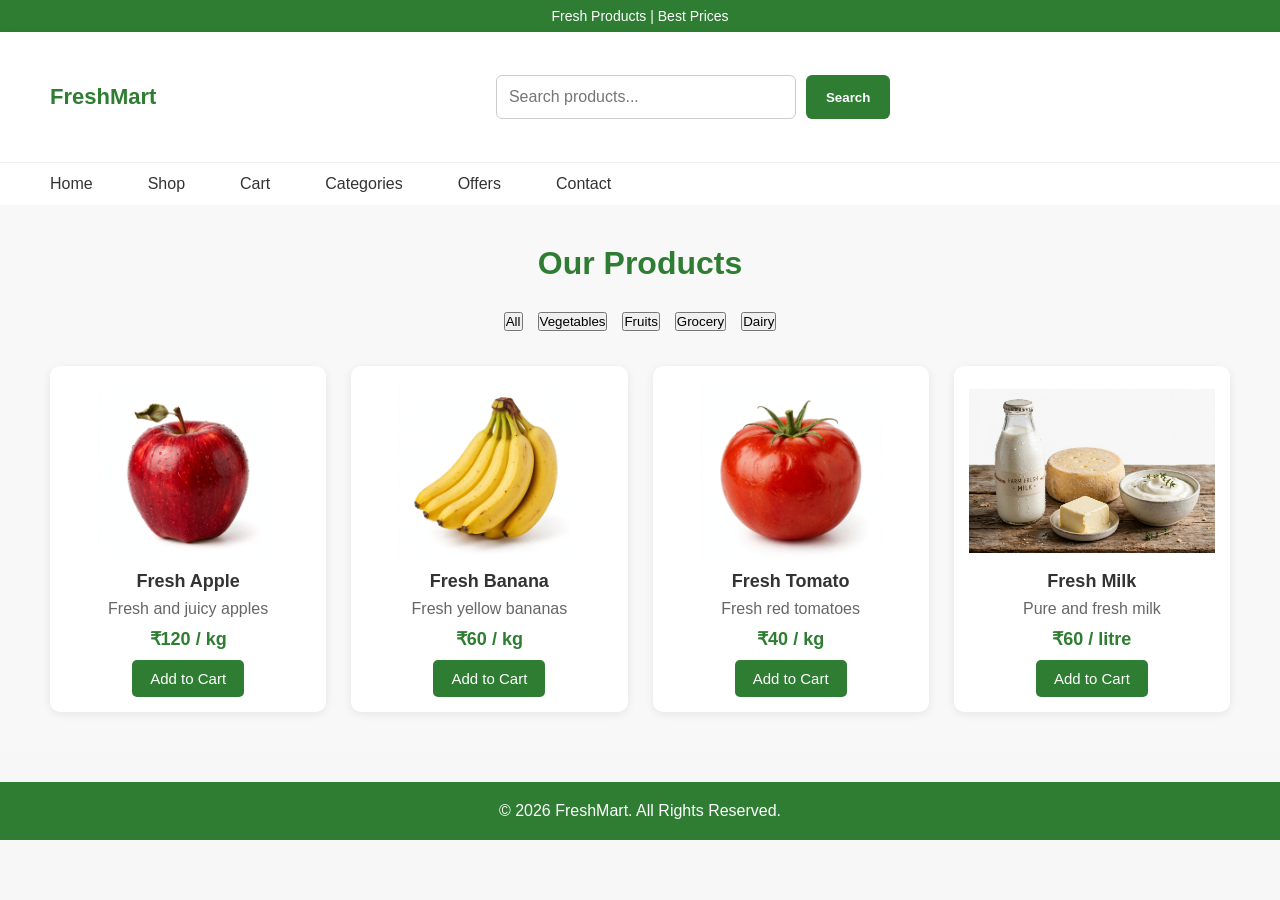
<file: shop.html>
<!DOCTYPE html>
<html lang="en">

<head>

    <meta charset="UTF-8">

    <meta name="viewport"
          content="width=device-width, initial-scale=1.0">

    <title>Shop - FreshMart</title>

    <link rel="stylesheet"
          href="style.css">

</head>

<body>

    <!-- Top Bar -->

    <div class="top-bar">
        Fresh Products | Best Prices
    </div>


    <!-- Header -->

    <header class="header">

        <div class="logo">
            FreshMart
        </div>


        <!-- Search -->

        <div class="search-box">

            <input type="text"
                   id="searchInput"
                   placeholder="Search products...">

            <button onclick="searchProducts()">
                Search
            </button>

        </div>

    </header>


    <!-- Navigation -->

    <nav class="navbar">

        <a href="index.html">Home</a>

        <a href="shop.html">Shop</a>

        <a href="cart.html">Cart</a>

        <a href="product.html">Categories</a>

        <a href="offers.html">Offers</a>

        <a href="contact.html">Contact</a>

    </nav>


    <!-- Shop Section -->

    <section class="shop-page">

        <h1 class="shop-title">
            Our Products
        </h1>


        <!-- Categories -->

        <div class="shop-categories">

            <button onclick="filterProducts('all')">
                All
            </button>

            <button onclick="filterProducts('vegetables')">
                Vegetables
            </button>

            <button onclick="filterProducts('fruits')">
                Fruits
            </button>

            <button onclick="filterProducts('grocery')">
                Grocery
            </button>

            <button onclick="filterProducts('dairy')">
                Dairy
            </button>

        </div>


        <!-- Products -->

        <div class="product-container" id="productsContainer">


            <!-- Apple -->

            <div class="product-card">

                <img src="apple.jpg"
                     alt="Apple">

                <h3>
                    Fresh Apple
                </h3>

                <p>
                    Fresh and juicy apples
                </p>

                <p class="price">
                    ₹120 / kg
                </p>

                <button class="cart-btn"
                        onclick="addToCart(this)">

                    Add to Cart

                </button>

            </div>


            <!-- Banana -->

            <div class="product-card">
                 

                <img src="banana.jpg"
                     alt="Banana">

                <h3>
                    Fresh Banana
                </h3>

                <p>
                    Fresh yellow bananas
                </p>

                <p class="price">
                    ₹60 / kg
                </p>

                <button class="cart-btn"
                        onclick="addToCart(this)">

                    Add to Cart

                </button>

            </div>


            <!-- Tomato -->

            <div class="product-card">
                 

                <img src="tomato.jpg"
                     alt="Tomato">

                <h3>
                    Fresh Tomato
                </h3>

                <p>
                    Fresh red tomatoes
                </p>

                <p class="price">
                    ₹40 / kg
                </p>

                <button class="cart-btn"
                        onclick="addToCart(this)">

                    Add to Cart

                </button>

            </div>


            <!-- Milk -->

            <div class="product-card">
                 

                <img src="milk.jpg"
                     alt="Milk">

                <h3>
                    Fresh Milk
                </h3>

                <p>
                    Pure and fresh milk
                </p>

                <p class="price">
                    ₹60 / litre
                </p>

                <button class="cart-btn"
                        onclick="addToCart(this)">

                    Add to Cart

                </button>

            </div>


        </div>

    </section>


    <!-- Footer -->

    <footer class="footer">

        <p>
            © 2026 FreshMart. All Rights Reserved.
        </p>

    </footer>
    <script>

function searchProducts() {

    const input =
        document.getElementById("searchInput");

    const searchText =
        input.value.trim().toLowerCase();

    const products =
        document.querySelectorAll(".product-card");

    products.forEach(function(product) {

        const productName =
            product.querySelector("h3")
            .innerText
            .toLowerCase();

        const description =
            product.querySelector("p")
            .innerText
            .toLowerCase();

        if (
            productName.includes(searchText) ||
            description.includes(searchText)
        ) {

            product.style.display = "";

        } else {

            product.style.display = "none";

        }

    });

}

</script>


    <!-- JavaScript -->

    <script src="script.js"></script>

</body>

</html>
</file>
<file: style.css>
/* ---------- General ---------- */

* {
    margin: 0;
    padding: 0;
    box-sizing: border-box;
}

body {
    font-family: Arial, sans-serif;
    background-color: #f8f8f8;
    color: #333;
}


/* ---------- Top Green Bar ---------- */

.top-bar {
    background-color: #2e7d32;
    color: white;
    text-align: center;
    padding: 8px;
    font-size: 14px;
}


/* ---------- Header ---------- */

.header {
    background-color: white;
    display: flex;
    align-items: center;
    justify-content: space-between;
    padding: 18px 50px;
    box-shadow: 0 2px 5px rgba(0, 0, 0, 0.1);
}

.logo {
    font-size: 28px;
    font-weight: bold;
    color: #2e7d32;
}


/* ---------- Search Box ---------- */

.search-box {
    display: flex;
    width: 450px;
}

.search-box input {
    width: 100%;
    padding: 12px;
    border: 1px solid #ccc;
    border-radius: 5px 0 0 5px;
    outline: none;
}

.search-box button {
    padding: 12px 20px;
    border: none;
    background-color: #2e7d32;
    color: white;
    border-radius: 0 5px 5px 0;
    cursor: pointer;
}

.search-box button:hover {
    background-color: #1b5e20;
}


/* ---------- Navigation ---------- */

.navbar {
    background-color: white;
    padding: 12px 50px;
    border-top: 1px solid #eee;
}

.navbar a {
    text-decoration: none;
    color: #333;
    margin-right: 30px;
    font-weight: 500;
}

.navbar a:hover {
    color: #2e7d32;
}


/* ---------- Search Result ---------- */

#searchResult {
    text-align: center;
    padding: 10px;
}


/* ---------- Hero Section ---------- */

.hero {
    padding: 70px 50px;
    display: flex;
    align-items: center;
    background-image: url("storename.jpg");
    background-size: cover;
    background-position: center;
    min-height: 450px;
    flex-direction: column;
    justify-content: center;
    text-align: left;
}

.hero-content {
    max-width: 550px;
}

.hero h1 {
    font-size: 42px;
    color: white;
    margin-bottom: 15px;
}

.hero p {
    font-size: 18px;
    line-height: 1.6;
    margin-bottom: 25px;
    color: white;
    text-shadow: 2px 2px 5px black;
}


/* ---------- Shop Now Button ---------- */

.shop-btn {
    display: inline-block;
    background-color: #2e7d32;
    color: white;
    padding: 12px 25px;
    text-decoration: none;
    border-radius: 5px;
}

.shop-btn:hover {
    background-color: #1b5e20;
}


/* ---------- Categories ---------- */

.categories {
    padding: 45px 50px;
    text-align: center;
}

.categories h2 {
    font-size: 28px;
    margin-bottom: 30px;
    color: #333;
}

.category-container {
    display: flex;
    justify-content: center;
    gap: 25px;
    flex-wrap: wrap;
}


/* ---------- Category Card ---------- */

.category-card {
    background-color: white;
    width: 180px;
    padding: 20px;
    border-radius: 10px;
    box-shadow: 0 2px 8px rgba(0, 0, 0, 0.1);
    transition: 0.3s;
}

.category-card:hover {
    transform: translateY(-5px);
}

.category-card img {
    width: 120px;
    height: 120px;
    object-fit: cover;
    border-radius: 50%;
}

.category-card h3 {
    margin-top: 12px;
    color: #2e7d32;
}


/* ---------- Footer ---------- */

.footer {
    background-color: #2e7d32;
    color: white;
    text-align: center;
    padding: 20px;
    margin-top: 30px;
}


/* ---------- Mobile ---------- */

@media (max-width: 768px) {

    .header {
        flex-direction: column;
        gap: 15px;
        padding: 20px;
    }

    .search-box {
        width: 100%;
    }

    .navbar {
        padding: 12px 20px;
        text-align: center;
    }

    .navbar a {
        margin-right: 15px;
    }

    .hero {
        padding: 50px 25px;
    }

    .hero h1 {
        font-size: 32px;
    }

    .categories {
        padding: 35px 20px;
    }
}
@media (max-width: 768px) {

    .category-container {
        display: grid;
        grid-template-columns: repeat(2, 1fr);
        gap: 12px;
    }

    .category-card {
        width: 100%;
        margin: 0;
    }

    .category-card img {
        width: 100%;
        height: 130px;
        object-fit: cover;
    }
}
/* ---------- SHOP PAGE ---------- */

.shop-page {
    padding: 40px 50px;
    background-color: #f8f8f8;
}

.shop-title {
    text-align: center;
    font-size: 32px;
    color: #2e7d32;
    margin-bottom: 30px;
}


/* ---------- Shop Categories ---------- */

.shop-categories {
    display: flex;
    justify-content: center;
    gap: 15px;
    margin-bottom: 35px;
    flex-wrap: wrap;
}

.shop-categories a {
    text-decoration: none;
    color: #2e7d32;
    background-color: white;
    border: 1px solid #2e7d32;
    padding: 10px 20px;
    border-radius: 5px;
}

.shop-categories a:hover {
    background-color: #2e7d32;
    color: white;
}


/* ---------- Product Container ---------- */

.product-container {
    display: grid;
    grid-template-columns: repeat(4, 1fr);
    gap: 25px;
}


/* ---------- Product Card ---------- */

.product-card {
    background-color: white;
    padding: 15px;
    text-align: center;
    border-radius: 10px;
    box-shadow: 0 2px 8px rgba(0, 0, 0, 0.1);
    transition: 0.3s;
}

.product-card:hover {
    transform: translateY(-5px);
}

.product-card img {
    width: 100%;
    height: 180px;
    object-fit: contain;
    margin-bottom: 10px;
}

.product-card h3 {
    font-size: 18px;
    margin-bottom: 8px;
    color: #333;
}

.product-card p {
    color: #666;
}


/* ---------- Price ---------- */

.product-card .price {
    font-size: 18px;
    font-weight: bold;
    color: #2e7d32;
    margin: 10px 0;
}


/* ---------- Add to Cart ---------- */

.cart-btn {
    background-color: #2e7d32;
    color: white;
    border: none;
    padding: 10px 18px;
    border-radius: 5px;
    cursor: pointer;
    font-size: 15px;
}

.cart-btn:hover {
    background-color: #1b5e20;
}


/* ---------- Mobile ---------- */

@media (max-width: 900px) {

    .product-container {
        grid-template-columns: repeat(2, 1fr);
    }
}

@media (max-width: 600px) {

    .shop-page {
        padding: 30px 20px;
    }

    .product-container {
        grid-template-columns: 1fr;
    }
}
/* ---------- CART PAGE ---------- */

.cart-page {
    padding: 50px;
    background-color: #f8f8f8;
    min-height: 500px;
}

.cart-page h1 {
    text-align: center;
    color: #2e7d32;
    font-size: 32px;
    margin-bottom: 35px;
}


/* ---------- Cart Items ---------- */

#cartItems {
    max-width: 800px;
    margin: 0 auto 30px;
}

.cart-item {
    background-color: white;
    display: flex;
    align-items: center;
    justify-content: space-between;
    padding: 20px;
    margin-bottom: 15px;
    border-radius: 10px;
    box-shadow: 0 2px 8px rgba(0, 0, 0, 0.1);
}

.cart-item img {
    width: 80px;
    height: 80px;
    object-fit: contain;
}

.cart-item h3 {
    color: #333;
    margin-bottom: 8px;
}

.cart-item p {
    color: #2e7d32;
    font-weight: bold;
}


/* ---------- Quantity Buttons ---------- */

.quantity {
    display: flex;
    align-items: center;
    gap: 10px;
}

.quantity button {
    width: 30px;
    height: 30px;
    border: none;
    background-color: #2e7d32;
    color: white;
    border-radius: 5px;
    cursor: pointer;
}


/* ---------- Remove Button ---------- */

.remove-btn {
    background-color: #d32f2f;
    color: white;
    border: none;
    padding: 8px 12px;
    border-radius: 5px;
    cursor: pointer;
}


/* ---------- Total ---------- */

#cartTotal {
    max-width: 800px;
    margin: auto;
    text-align: right;
    color: #2e7d32;
    font-size: 24px;
}


/* ---------- Mobile ---------- */

@media (max-width: 600px) {

    .cart-page {
        padding: 30px 15px;
    }

    .cart-item {
        flex-direction: column;
        gap: 15px;
        text-align: center;
    }

    #cartTotal {
        text-align: center;
    }
}
/* Cart Page */

.cart-page {
    padding: 30px;
    max-width: 1000px;
    margin: auto;
}

.cart-page h1 {
    text-align: center;
    margin-bottom: 30px;
}

.cart-item {
    display: flex;
    align-items: center;
    gap: 20px;
    padding: 15px;
    margin-bottom: 15px;
    background: white;
    border: 1px solid #ddd;
    border-radius: 10px;
}

.cart-product-image {
    width: 100px;
    height: 100px;
    object-fit: contain;
    border-radius: 8px;
}

.cart-item h3 {
    margin: 0 0 8px;
}

.cart-item p {
    margin: 0;
    font-weight: bold;
}

.quantity {
    display: flex;
    align-items: center;
    gap: 10px;
    margin-left: auto;
}

.quantity button {
    width: 30px;
    height: 30px;
    border: none;
    border-radius: 5px;
    cursor: pointer;
    font-size: 18px;
}

.quantity span {
    font-weight: bold;
}

.remove-btn {
    border: none;
    padding: 8px 12px;
    border-radius: 5px;
    cursor: pointer;
}

#cartTotal {
    text-align: right;
    margin-top: 25px;
}
.checkout-page {
    max-width: 900px;
    margin: 40px auto;
    padding: 20px;
}

.checkout-page h1 {
    text-align: center;
    margin-bottom: 30px;
}

.checkout-box {
    background: white;
    padding: 25px;
    margin-bottom: 25px;
    border-radius: 12px;
    box-shadow: 0 2px 8px rgba(0, 0, 0, 0.1);
}

.checkout-box h2 {
    margin-bottom: 20px;
}

.checkout-box input,
.checkout-box textarea {
    width: 100%;
    padding: 12px;
    margin-bottom: 15px;
    border: 1px solid #ccc;
    border-radius: 6px;
    box-sizing: border-box;
    font-size: 15px;
}

.checkout-box textarea {
    height: 100px;
    resize: none;
}

.checkout-box button {
    width: 100%;
    padding: 13px;
    border: none;
    border-radius: 6px;
    cursor: pointer;
    font-size: 16px;
    font-weight: bold;
}

#checkoutItems {
    margin-bottom: 20px;
}

.checkout-item {
    display: flex;
    align-items: center;
    gap: 15px;
    padding: 12px 0;
    border-bottom: 1px solid #ddd;
}

.checkout-item img {
    width: 70px;
    height: 70px;
    object-fit: contain;
    border-radius: 8px;
}

#checkoutTotal {
    text-align: right;
    margin-top: 20px;
}
.search-box {
    display: flex;
    justify-content: center;
    gap: 10px;
    margin: 25px auto;
}

.search-box input {
    width: 300px;
    padding: 12px;
    border: 1px solid #ccc;
    border-radius: 6px;
    font-size: 16px;
}

.search-box button {
    padding: 12px 20px;
    border: none;
    border-radius: 6px;
    cursor: pointer;
    font-weight: bold;
}
/* Product Page */

.product-details {
    display: flex;
    align-items: center;
    justify-content: center;
    gap: 60px;
    padding: 60px 8%;
    background-color: #f8fff8;
    min-height: 500px;
}

/* Product Image */

.product-image {
    width: 400px;
    height: 400px;
    background: white;
    border-radius: 15px;
    display: flex;
    align-items: center;
    justify-content: center;
    box-shadow: 0 4px 15px rgba(0, 0, 0, 0.12);
}

.product-image img {
    width: 90%;
    height: 90%;
    object-fit: contain;
    border-radius: 12px;
}


/* Product Information */

.product-info {
    max-width: 450px;
}

.product-info h1 {
    font-size: 35px;
    margin-bottom: 15px;
    color: #222;
}

.price {
    font-size: 26px;
    font-weight: bold;
    color: #198754;
    margin-bottom: 20px;
}

.description {
    font-size: 17px;
    line-height: 1.7;
    color: #555;
    margin-bottom: 25px;
}


/* Quantity */

.product-info label {
    font-size: 17px;
    font-weight: bold;
}

.product-info select {
    padding: 10px 15px;
    margin-left: 10px;
    border: 1px solid #ccc;
    border-radius: 6px;
    font-size: 15px;
}


/* Buttons */

.product-info button {
    padding: 12px 25px;
    margin-right: 10px;
    border: none;
    border-radius: 6px;
    background-color: #198754;
    color: white;
    font-size: 16px;
    cursor: pointer;
}

.product-info button:hover {
    background-color: #146c43;
}


/* Mobile View */

@media (max-width: 768px) {

    .product-details {
        flex-direction: column;
        gap: 30px;
        padding: 40px 20px;
    }

    .product-image {
        width: 300px;
        height: 300px;
    }

    .product-info {
        text-align: center;
    }

    .product-info h1 {
        font-size: 28px;
    }

    .product-info select {
        margin-left: 5px;
    }

}
* {
    margin: 0;
    padding: 0;
    box-sizing: border-box;
}

body {
    font-family: Arial, sans-serif;
    background-color: #f5f7f5;
}


/* Navbar */

.header {
    background-color: #ffffff;
    display: flex;
    justify-content: space-between;
    align-items: center;
    padding: 18px 50px;
    box-shadow: 0 2px 8px rgba(0,0,0,0.1);
}

.logo {
    font-size: 22px;
    font-weight: bold;
}

nav {
    display: flex;
    gap: 25px;
}

nav a {
    text-decoration: none;
    color: #333;
    font-size: 16px;
}

nav a:hover,
nav a.active {
    color: green;
}


/* Categories */

.categories-section {
    padding: 50px 7%;
    text-align: center;
}

.categories-section h1 {
    font-size: 32px;
    margin-bottom: 10px;
}

.subtitle {
    color: #666;
    margin-bottom: 35px;
}


/* Category Cards */

.category-container {
    display: grid;
    grid-template-columns: repeat(4, 1fr);
    gap: 25px;
}

.category-card {
    background-color: white;
    border-radius: 12px;
    padding: 15px;
    box-shadow: 0 3px 10px rgba(0,0,0,0.1);
    transition: 0.3s;
}

.category-card:hover {
    transform: translateY(-5px);
}

.category-card img {
    width: 100%;
    height: 180px;
    object-fit: cover;
    border-radius: 10px;
}

.category-card h2 {
    font-size: 20px;
    margin: 15px 0 8px;
}

.category-card p {
    color: #666;
    font-size: 14px;
    margin-bottom: 15px;
}


/* View Products Button */

.view-btn {
    display: inline-block;
    background-color: green;
    color: white;
    text-decoration: none;
    padding: 10px 18px;
    border-radius: 6px;
}

.view-btn:hover {
    background-color: darkgreen;
}


/* Footer */

footer {
    margin-top: 30px;
    background-color: #222;
    color: white;
    text-align: center;
    padding: 20px;
}


/* Mobile */

@media (max-width: 768px) {

    .header {
        flex-direction: column;
        gap: 15px;
        padding: 18px;
    }

    nav {
        flex-wrap: wrap;
        justify-content: center;
        gap: 15px;
    }

    .category-container {
        grid-template-columns: repeat(2, 1fr);
    }

}


@media (max-width: 480px) {

    .category-container {
        grid-template-columns: 1fr;
    }

}
===checkout-box
/* =========================================
   CHECKOUT PAGE
========================================= */

.checkout-title {
    text-align: center;
    margin: 30px 0 20px;
}

.checkout-title h1 {
    margin-bottom: 5px;
}

.checkout-title p {
    color: #666;
}


/* =========================================
   TWO COLUMN
========================================= */

.checkout-container {

    display: grid;

    grid-template-columns: 1fr 1fr;

    gap: 30px;

    max-width: 1100px;

    margin: 20px auto;

    padding: 20px;
}


/* =========================================
   CUSTOMER DETAILS
========================================= */

.customer-details {

    background: white;

    padding: 25px;

    border-radius: 12px;

    box-shadow:
        0 3px 12px rgba(0, 0, 0, 0.08);
}

.customer-details h2 {

    margin-top: 0;

    margin-bottom: 20px;
}


.customer-details label {

    display: block;

    font-weight: 600;

    margin-bottom: 7px;
}


.customer-details input,
.customer-details textarea {

    width: 100%;

    padding: 12px;

    margin-bottom: 18px;

    border: 1px solid #ccc;

    border-radius: 7px;

    box-sizing: border-box;

    font-size: 15px;

}


.customer-details textarea {

    height: 110px;

    resize: none;
}


.customer-details input:focus,
.customer-details textarea:focus {

    outline: none;

    border-color: #2e8b57;
}


/* =========================================
   PAYMENT
========================================= */

.payment-title {

    margin-top: 25px !important;

    border-top: 1px solid #eee;

    padding-top: 20px;
}


.payment-option {

    display: flex !important;

    align-items: center;

    gap: 10px;

    padding: 12px;

    margin-bottom: 10px;

    border: 1px solid #ddd;

    border-radius: 7px;

    cursor: pointer;

}


.payment-option input {

    width: auto !important;

    margin: 0 !important;

}


.payment-option span {

    font-weight: 500;
}


/* =========================================
   UPI
========================================= */

.upi-section {

    margin-top: 10px;

    padding: 15px;

    background: #f7f7f7;

    border-radius: 8px;
}


.upi-section label {

    margin-bottom: 7px;
}


.upi-note {

    font-size: 13px;

    color: #666;

    margin-top: -8px;
}


/* =========================================
   ORDER SUMMARY
========================================= */

.order-summary {

    background: white;

    padding: 25px;

    border-radius: 12px;

    box-shadow:
        0 3px 12px rgba(0, 0, 0, 0.08);
}


.order-summary h2 {

    margin-top: 0;

    margin-bottom: 20px;
}


/* =========================================
   CHECKOUT PRODUCT
========================================= */

.checkout-item {

    display: flex;

    align-items: center;

    gap: 18px;

    padding: 15px 0;

    border-bottom: 1px solid #ddd;
}


.checkout-item img {

    width: 90px;

    height: 90px;

    object-fit: cover;

    border-radius: 8px;
}


.checkout-item h3 {

    margin: 0 0 8px;

    font-size: 17px;
}


.checkout-item p {

    margin: 5px 0;

    color: #555;
}


/* =========================================
   TOTAL
========================================= */

.checkout-total-box {

    display: flex;

    justify-content: space-between;

    align-items: center;

    margin-top: 20px;

    padding-top: 18px;

    border-top: 2px solid #ddd;

    font-size: 18px;
}


.checkout-total-box strong {

    font-size: 24px;
}


/* =========================================
   PLACE ORDER
========================================= */

.place-order-section {

    max-width: 1100px;

    margin: 0 auto 40px;

    padding: 0 20px;
}


.place-order-btn {

    width: 100%;

    padding: 15px;

    border: none;

    border-radius: 8px;

    font-size: 17px;

    font-weight: bold;

    cursor: pointer;

    background: #2e8b57;

    color: white;

}


.place-order-btn:hover {

    opacity: 0.9;
}


/* =========================================
   MOBILE
========================================= */

@media (max-width: 768px) {

    .checkout-container {

        grid-template-columns: 1fr;

        padding: 15px;

        gap: 20px;
    }


    .customer-details,
    .order-summary {

        padding: 18px;
    }


    .checkout-item img {

        width: 75px;

        height: 75px;
    }


    .checkout-item h3 {

        font-size: 15px;
    }


    .checkout-item p {

        font-size: 13px;
    }


    .checkout-total-box strong {

        font-size: 20px;
    }


    .place-order-section {

        padding: 0 15px;
    }

}
/* ================================
   ORDER SUCCESS PAGE
================================ */

.success-container {
    min-height: 80vh;
    display: flex;
    justify-content: center;
    align-items: center;
    padding: 30px 15px;
}

.success-box {
    width: 100%;
    max-width: 550px;
    text-align: center;
    background: white;
    padding: 40px 25px;
    border-radius: 12px;
    box-shadow: 0 4px 15px rgba(0, 0, 0, 0.12);
}

.success-icon {
    width: 80px;
    height: 80px;
    margin: 0 auto 20px;
    border-radius: 50%;
    background: #28a745;
    color: white;
    font-size: 50px;
    line-height: 80px;
    font-weight: bold;
}

.success-box h1 {
    margin-bottom: 15px;
    font-size: 28px;
}

.success-box p {
    margin: 8px 0;
    color: #555;
    font-size: 16px;
}

.continue-btn,
.home-btn {
    display: inline-block;
    margin: 25px 5px 5px;
    padding: 12px 20px;
    text-decoration: none;
    border-radius: 6px;
    font-weight: bold;
}

.continue-btn {
    background: #28a745;
    color: white;
}

.home-btn {
    background: #333;
    color: white;
}


/* Mobile */

@media (max-width: 768px) {

    .success-container {
        padding: 20px 15px;
    }

    .success-box {
        padding: 30px 20px;
    }

    .success-box h1 {
        font-size: 23px;
    }

    .success-icon {
        width: 70px;
        height: 70px;
        line-height: 70px;
        font-size: 42px;
    }

    .continue-btn,
    .home-btn {
        display: block;
        margin: 12px 0;
    }
}
@media (max-width: 768px) {

    .products {
        grid-template-columns: repeat(2, 1fr);
    }

    .product-card img {
        width: 100%;
        height: auto;
    }

    .header {
        flex-direction: column;
    }

    .checkout-container {
        grid-template-columns: 1fr;
        padding: 15px;
    }

    .payment-section {
        margin: 15px;
    }

    .checkout-box {
        padding: 20px;
    }

    .success-container {
        padding: 20px 15px;
    }

    .success-box {
        padding: 30px 20px;
    }

    .success-box h1 {
        font-size: 23px;
    }

    .continue-btn,
    .home-btn {
        display: block;
        margin: 12px 0;
    }
}
/* ================================
   FINAL UI POLISH
================================ */

* {
    box-sizing: border-box;
}

body {
    margin: 0;
    font-family: Arial, sans-serif;
    background: #f7f7f7;
    color: #222;
}

button,
a {
    transition: 0.2s ease;
}

button:hover,
.continue-btn:hover,
.home-btn:hover {
    transform: translateY(-2px);
}

img {
    max-width: 100%;
    display: block;
}

/* Product cards */

.product-card {
    border-radius: 10px;
    overflow: hidden;
    background: white;
    box-shadow: 0 2px 10px rgba(0, 0, 0, 0.08);
    transition: 0.2s ease;
}

.product-card:hover {
    transform: translateY(-4px);
}

/* Cart */

.cart-item {
    background: white;
    padding: 15px;
    margin-bottom: 15px;
    border-radius: 10px;
    display: flex;
    align-items: center;
    gap: 15px;
}

.cart-product-image {
    width: 80px;
    height: 80px;
    object-fit: cover;
    border-radius: 8px;
}

/* Mobile */

@media (max-width: 768px) {

    .cart-item {
        flex-wrap: wrap;
    }

    .cart-product-image {
        width: 65px;
        height: 65px;
    }

    .quantity {
        margin-left: auto;
    }
}
/* ==============================
   CHECKOUT ITEM ALIGNMENT
   ============================== */

/* =================================
   CHECKOUT 2 COLUMN LAYOUT
================================= */

.checkout-container {
    display: grid;
    grid-template-columns: 1fr 1fr;
    gap: 30px;
    max-width: 1100px;
    margin: 30px auto;
    padding: 20px;
}


/* LEFT - CUSTOMER DETAILS */

.customer-details {
    background: #fff;
    padding: 25px;
    border-radius: 12px;
    box-shadow: 0 2px 10px rgba(0,0,0,0.08);
}

.customer-details h2 {
    margin-bottom: 20px;
}

.customer-details input,
.customer-details textarea {
    width: 100%;
    padding: 12px;
    margin-bottom: 15px;
    border: 1px solid #ccc;
    border-radius: 7px;
    box-sizing: border-box;
}

.customer-details textarea {
    height: 100px;
    resize: none;
}


/* RIGHT - PRODUCT DETAILS */

.order-summary {
    background: #fff;
    padding: 25px;
    border-radius: 12px;
    box-shadow: 0 2px 10px rgba(0,0,0,0.08);
}

.order-summary h2 {
    margin-bottom: 20px;
}


/* PRODUCT */

.checkout-item {
    display: flex;
    align-items: center;
    gap: 15px;
    padding: 15px 0;
    border-bottom: 1px solid #ddd;
}

.checkout-item img {
    width: 90px;
    height: 90px;
    object-fit: cover;
    border-radius: 8px;
}

.checkout-item h3 {
    margin: 0 0 8px;
}

.checkout-item p {
    margin: 4px 0;
}


/* TOTAL */

#checkoutTotal {
    text-align: right;
    font-size: 22px;
    font-weight: bold;
    margin-top: 20px;
}


/* PLACE ORDER BUTTON */

.order-btn {
    width: 100%;
    padding: 14px;
    margin-top: 20px;
    border: none;
    border-radius: 8px;
    cursor: pointer;
    font-size: 16px;
}


/* MOBILE */

@media (max-width: 768px) {

    .checkout-container {
        grid-template-columns: 1fr;
        padding: 15px;
        gap: 20px;
    }

    .customer-details,
    .order-summary {
        padding: 18px;
    }

}
</file>
<file: vegatable.css>
* {
    margin: 0;
    padding: 0;
    box-sizing: border-box;
}

body {
    font-family: Arial, sans-serif;
    background-color: #f5f7f5;
}


/* Navbar */

.header {
    background-color: white;
    display: flex;
    justify-content: space-between;
    align-items: center;
    padding: 18px 50px;
    box-shadow: 0 2px 8px rgba(0, 0, 0, 0.1);
}

.logo {
    font-size: 22px;
    font-weight: bold;
}

nav {
    display: flex;
    gap: 25px;
}

nav a {
    text-decoration: none;
    color: #333;
    font-size: 16px;
}

nav a:hover {
    color: green;
}


/* Vegetable Section */

.vegetable-section {
    padding: 50px 7%;
    text-align: center;
}

.vegetable-section h1 {
    font-size: 32px;
    margin-bottom: 10px;
}

.subtitle {
    color: #666;
    margin-bottom: 35px;
}


/* Product Container */

.product-container {
    display: grid;
    grid-template-columns: repeat(4, 1fr);
    gap: 25px;
}


/* Product Card */

.product-card {
    background-color: white;
    padding: 15px;
    border-radius: 12px;
    box-shadow: 0 3px 10px rgba(0, 0, 0, 0.1);
    transition: 0.3s;
}

.product-card:hover {
    transform: translateY(-5px);
}


/* Product Image */

.product-card img {
    width: 100%;
    height: 200px;
    object-fit: cover;
    border-radius: 10px;
}


/* Product Name */

.product-card h2 {
    font-size: 20px;
    margin: 15px 0 8px;
}


/* Price */

.price {
    font-size: 18px;
    font-weight: bold;
    margin-bottom: 15px;
}


/* Buttons */

.product-card button {
    border: none;
    padding: 10px 14px;
    border-radius: 6px;
    background-color: green;
    color: white;
    cursor: pointer;
    margin: 4px;
    font-size: 14px;
}

.product-card button:hover {
    background-color: darkgreen;
}


/* Buy Now Button */

.product-card .buy-btn {
    background-color: orange;
}

.product-card .buy-btn:hover {
    background-color: darkorange;
}


/* Footer */

footer {
    margin-top: 40px;
    background-color: #222;
    color: white;
    text-align: center;
    padding: 20px;
}


/* Tablet */

@media (max-width: 900px) {

    .product-container {
        grid-template-columns: repeat(3, 1fr);
    }

}


/* Mobile */

@media (max-width: 768px) {

    .header {
        flex-direction:column;
        gap: 15px;
        padding: 18px;
    }
    nav {
        flex-wrap: wrap;
        justify-content: center;
        gap: 15px;
    }
    .product-container{
        grid-template-columns: repeat(2,1fr);

    }
    .product-card img{
        height: 170px;
    }
}
@mobile (max-width:480px){
    .product-container{
        grid-template-columns:1fr;
    }
    .product-card img{
        height:220px;
    }
}
</file>
<file: contact.css>
/* BODY */

body {
    margin: 0;

    font-family: Arial, sans-serif;

    background-color: #f5f5f5;
}


/* HEADER */

header {
    background-color: green;

    color: white;

    padding: 18px 40px;

    display: flex;

    justify-content: space-between;

    align-items: center;
}

header h1 {
    margin: 0;
}


/* NAVIGATION */

nav a {
    color: white;

    text-decoration: none;

    margin-left: 20px;
}

nav a:hover {
    text-decoration: underline;
}


/* PAGE TITLE */

.contact-title {
    background-color: white;

    text-align: center;

    padding: 45px 20px;
}

.contact-title p {
    color: green;

    font-weight: bold;

    font-size: 14px;
}

.contact-title h2 {
    font-size: 32px;

    margin: 10px 0;
}

.contact-title span {
    color: #666;
}


/* CONTACT CONTAINER */

.contact-container {
    width: 85%;

    margin: 50px auto;

    display: flex;

    gap: 30px;

    align-items: flex-start;
}


/* CONTACT INFORMATION */

.contact-info {
    width: 40%;

    background-color: white;

    padding: 30px;

    border-radius: 10px;

    box-sizing: border-box;
}

.contact-info h2 {
    color: green;

    margin-top: 0;
}


/* INFO BOX */

.info-box {
    border-bottom: 1px solid #ddd;

    padding: 15px 0;
}

.info-box:last-child {
    border-bottom: none;
}

.info-box h3 {
    margin-bottom: 8px;
}

.info-box p {
    color: #666;

    line-height: 1.6;
}


/* CONTACT FORM */

.contact-form {
    width: 60%;

    background-color: white;

    padding: 30px;

    border-radius: 10px;

    box-sizing: border-box;
}

.contact-form h2 {
    margin-top: 0;

    color: green;
}


/* FORM */

.contact-form label {
    display: block;

    margin-top: 15px;

    margin-bottom: 7px;

    font-weight: bold;
}

.contact-form input,
.contact-form textarea {
    width: 100%;

    padding: 12px;

    box-sizing: border-box;

    border: 1px solid #ccc;

    border-radius: 5px;

    font-size: 15px;
}

.contact-form textarea {
    resize: vertical;
}


/* SEND BUTTON */

.contact-form button {
    margin-top: 20px;

    background-color: green;

    color: white;

    border: none;

    padding: 13px 25px;

    border-radius: 6px;

    cursor: pointer;

    font-size: 15px;
}

.contact-form button:hover {
    background-color: darkgreen;
}


/* FOOTER */

footer {
    background-color: #222;

    color: white;

    text-align: center;

    padding: 20px;

    margin-top: 60px;
}


/* MOBILE */

@media (max-width: 768px) {

    header {
        padding: 15px;

        flex-direction: column;

        gap: 15px;
    }

    .contact-container {
        width: 90%;

        flex-direction: column;
    }

    .contact-info,
    .contact-form {
        width: 100%;
    }

}
</file>
<file: category.css>
* {
    margin: 0;
    padding: 0;
    box-sizing: border-box;
}

body {
    font-family: Arial, sans-serif;
    background-color: #f5f7f5;
}


/* Navbar */

.header {
    background-color: #ffffff;
    display: flex;
    justify-content: space-between;
    align-items: center;
    padding: 18px 50px;
    box-shadow: 0 2px 8px rgba(0,0,0,0.1);
}

.logo {
    font-size: 22px;
    font-weight: bold;
}

nav {
    display: flex;
    gap: 25px;
}

nav a {
    text-decoration: none;
    color: #333;
    font-size: 16px;
}

nav a:hover,
nav a.active {
    color: green;
}


/* Categories */

.categories-section {
    padding: 50px 7%;
    text-align: center;
}

.categories-section h1 {
    font-size: 32px;
    margin-bottom: 10px;
}

.subtitle {
    color: #666;
    margin-bottom: 35px;
}


/* Category Cards */

.category-container {
    display: grid;
    grid-template-columns: repeat(4, 1fr);
    gap: 25px;
}

.category-card {
    background-color: white;
    border-radius: 12px;
    padding: 15px;
    box-shadow: 0 3px 10px rgba(0,0,0,0.1);
    transition: 0.3s;
}

.category-card:hover {
    transform: translateY(-5px);
}

.category-card img {
    width: 100%;
    height: 180px;
    object-fit: cover;
    border-radius: 10px;
}

.category-card h2 {
    font-size: 20px;
    margin: 15px 0 8px;
}

.category-card p {
    color: #666;
    font-size: 14px;
    margin-bottom: 15px;
}


/* View Products Button */

.view-btn {
    display: inline-block;
    background-color: green;
    color: white;
    text-decoration: none;
    padding: 10px 18px;
    border-radius: 6px;
}

.view-btn:hover {
    background-color: darkgreen;
}


/* Footer */

footer {
    margin-top: 30px;
    background-color: #222;
    color: white;
    text-align: center;
    padding: 20px;
}


/* Mobile */

@media (max-width: 768px) {

    .header {
        flex-direction: column;
        gap: 15px;
        padding: 18px;
    }

    nav {
        flex-wrap: wrap;
        justify-content: center;
        gap: 15px;
    }

    .category-container {
        grid-template-columns: repeat(2, 1fr);
    }

}


@media (max-width: 480px) {

    .category-container {
        grid-template-columns: 1fr;
    }

}
</file>
